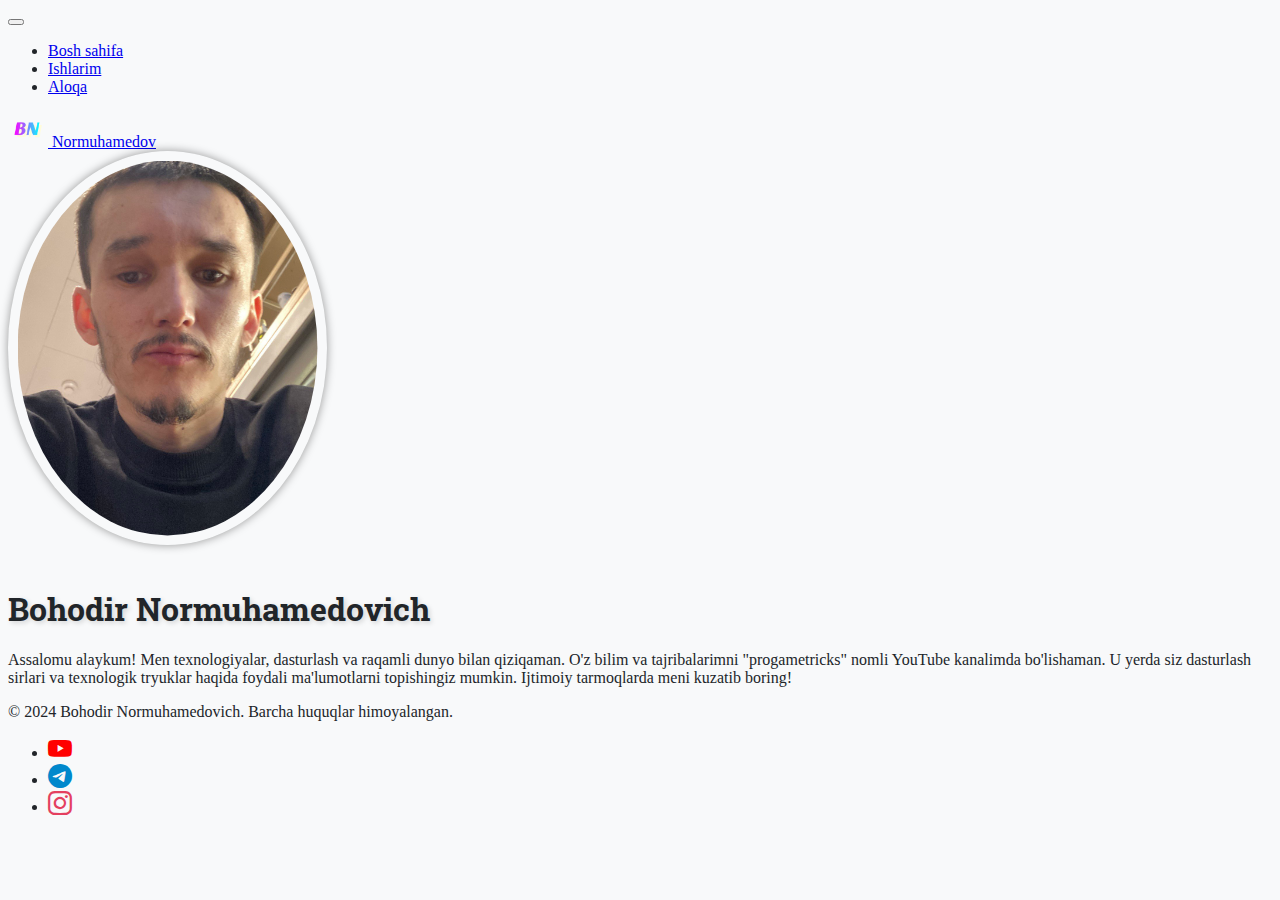
<file: index.html>
<!DOCTYPE html>
<html lang="uz">
  <head>
    <meta charset="UTF-8" />
    <meta name="viewport" content="width=device-width, initial-scale=1.0" />
    <title>Normuhamedov</title>
    <link
      href="https://cdn.jsdelivr.net/npm/bootstrap@5.3.8/dist/css/bootstrap.min.css"
      rel="stylesheet"
      integrity="sha384-sRIl4kxILFvY47J16cr9ZwB07vP4J8+LH7qKQnuqkuIAvNWLzeN8tE5YBujZqJLB"
      crossorigin="anonymous"
    />
    <script
      src="https://cdn.jsdelivr.net/npm/bootstrap@5.3.8/dist/js/bootstrap.bundle.min.js"
      integrity="sha384-FKyoEForCGlyvwx9Hj09JcYn3nv7wiPVlz7YYwJrWVcXK/BmnVDxM+D2scQbITxI"
      crossorigin="anonymous"
    ></script>
    <link rel="apple-touch-icon" sizes="180x180" href="apple-touch-icon.png" />
    <link rel="icon" type="image/png" sizes="32x32" href="favicon-32x32.png" />
    <link rel="icon" type="image/png" sizes="16x16" href="favicon-16x16.png" />
    <link rel="manifest" href="site.webmanifest" />
    <link rel="stylesheet" href="styles.css" />
    <link
      rel="stylesheet"
      href="https://cdn.jsdelivr.net/npm/bootstrap-icons@1.11.3/font/bootstrap-icons.min.css"
    />
    <link rel="preconnect" href="https://fonts.googleapis.com" />
    <link rel="preconnect" href="https://fonts.gstatic.com" crossorigin />
    <link
      href="https://fonts.googleapis.com/css2?family=Roboto+Slab&display=swap"
      rel="stylesheet"
    />
  </head>
  <body>
    <div class="preloader">
      <div class="spinner"></div>
    </div>
    <nav class="navbar navbar-expand-lg bg-body-tertiary sticky-top">
      <div class="container">
        <button
          class="navbar-toggler"
          type="button"
          data-bs-toggle="collapse"
          data-bs-target="#navbarNav"
          aria-controls="navbarNav"
          aria-expanded="false"
          aria-label="Toggle navigation"
        >
          <span class="navbar-toggler-icon"></span>
        </button>
        <div class="collapse navbar-collapse" id="navbarNav">
          <ul class="navbar-nav me-auto">
            <li class="nav-item">
              <a class="nav-link active" aria-current="page" href="index.html">
                Bosh sahifa
              </a>
            </li>
            <li class="nav-item">
              <a class="nav-link" href="Portfolio.html">Ishlarim</a>
            </li>
            <li class="nav-item">
              <a class="nav-link" href="contact.html">Aloqa</a>
            </li>
          </ul>
          <a class="navbar-brand" href="index.html">
            <img
              src="BN.png"
              alt="logo"
              width="40"
              class="d-inline-block align-text-top me-2"
            />
            Normuhamedov
          </a>
        </div>
      </div>
    </nav>
    <main class="container text-center my-5">
      <div class="row">
        <div class="col-lg-8 mx-auto portfolio-card">
          <img
            class="rounded-img"
            src="photo_2025-09-18_22-35-49.jpg"
            alt="Bohodir Normuhamedovichning surati"
          />
          <h1 class="fw-light">Bohodir Normuhamedovich</h1>
          <p class="lead text-muted">
            Assalomu alaykum! Men texnologiyalar, dasturlash va raqamli dunyo
            bilan qiziqaman. O'z bilim va tajribalarimni "progametricks" nomli
            YouTube kanalimda bo'lishaman. U yerda siz dasturlash sirlari va
            texnologik tryuklar haqida foydali ma'lumotlarni topishingiz mumkin.
            Ijtimoiy tarmoqlarda meni kuzatib boring!
          </p>
        </div>
      </div>
    </main>
    <footer class="container py-4">
      <div
        class="d-flex flex-column flex-sm-row justify-content-between py-4 my-4 border-top"
      >
        <p>
          &copy; 2024 Bohodir Normuhamedovich. Barcha huquqlar himoyalangan.
        </p>
        <ul class="list-unstyled d-flex">
          <li class="ms-3">
            <a
              class="text-body-secondary"
              href="https://youtube.com/@progametricks?si=26NL5ycKfVpE7ypO"
              target="_blank"
            >
              <i class="bi bi-youtube social-icon"></i>
            </a>
          </li>
          <li class="ms-3">
            <a
              class="text-body-secondary"
              href="https://t.me/Bohodirbek93"
              target="_blank"
            >
              <i class="bi bi-telegram social-icon"></i>
            </a>
          </li>
          <li class="ms-3">
            <a
              class="text-body-secondary"
              href="https://www.instagram.com/babaev.b.n?igsh=MTczcjhjMXI0YjlzNg%3D%3D&utm_source=qr"
              target="_blank"
            >
              <i class="bi bi-instagram social-icon"></i>
            </a>
          </li>
        </ul>
      </div>
    </footer>

    <button id="scrollTopBtn" title="Yuqoriga">
      <i class="bi bi-arrow-up-short"></i>
    </button>

    <script src="script.js" defer></script>
  </body>
</html>
</file>
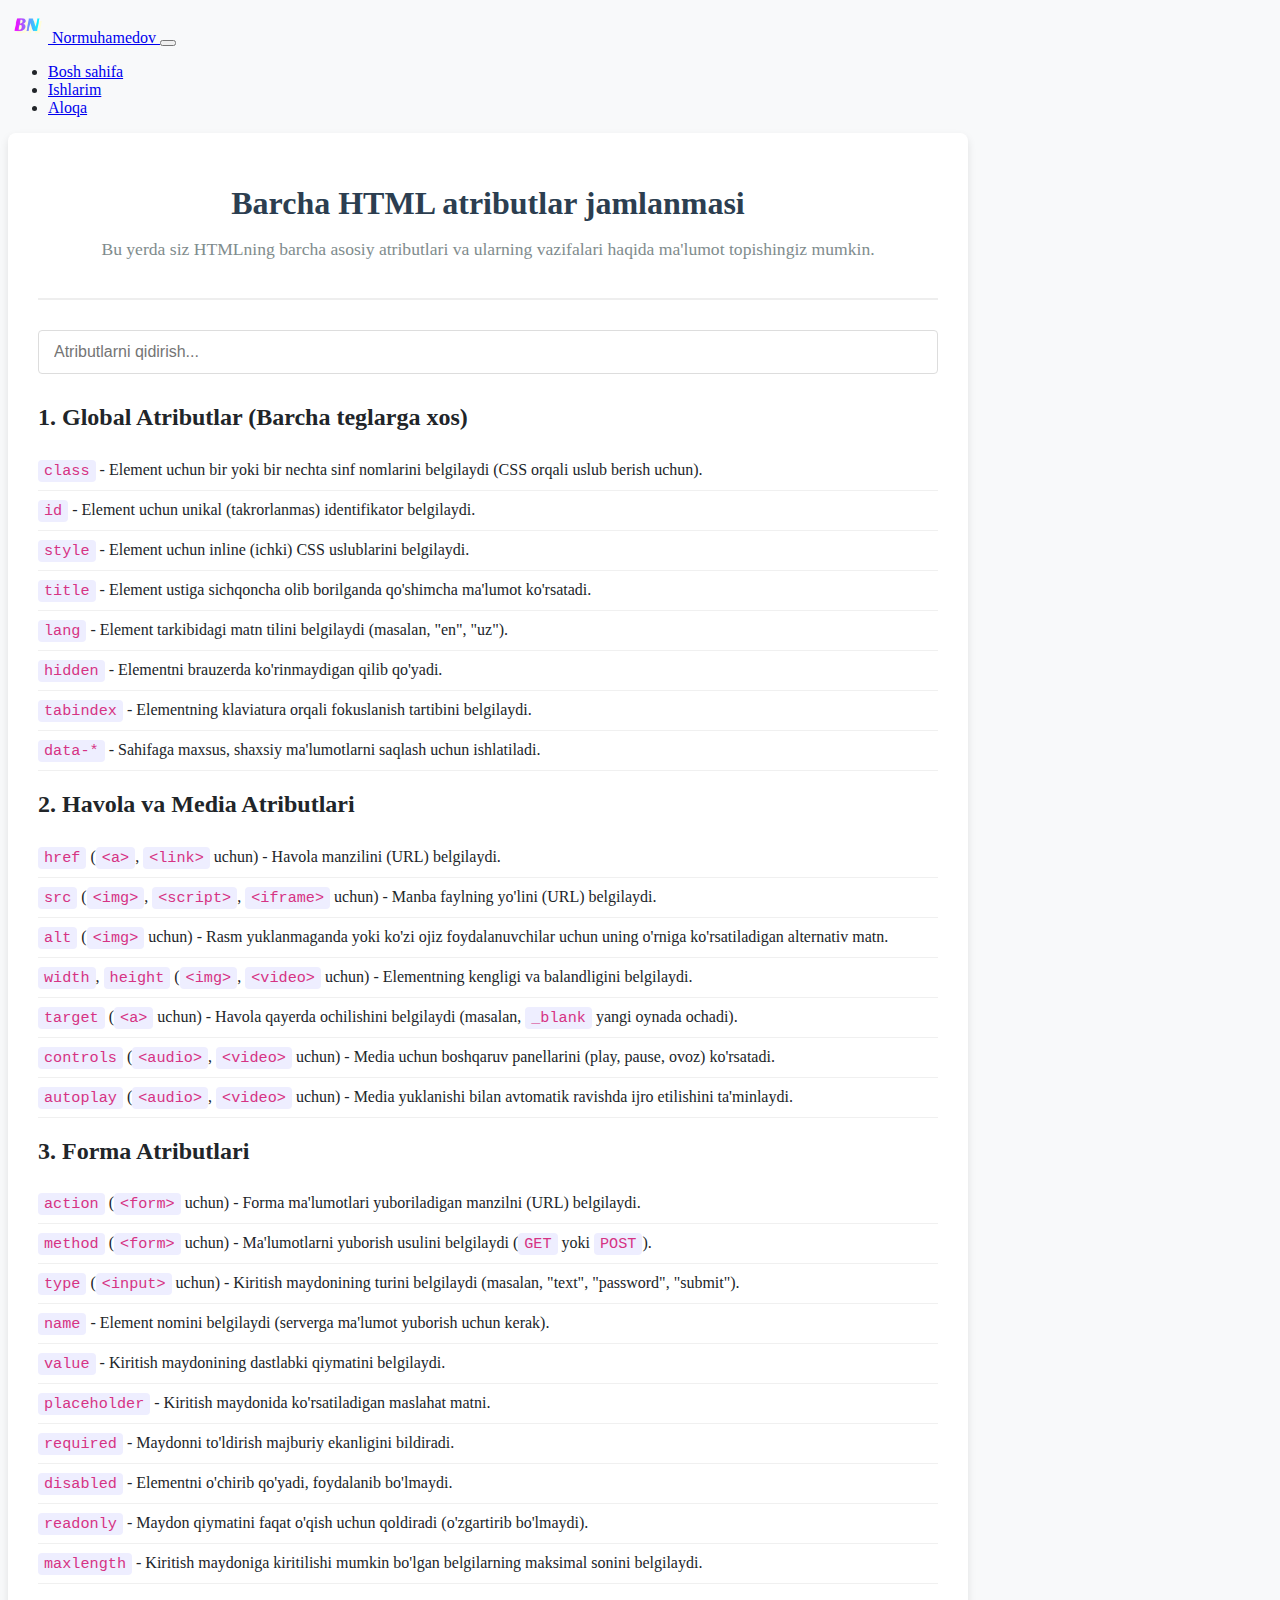
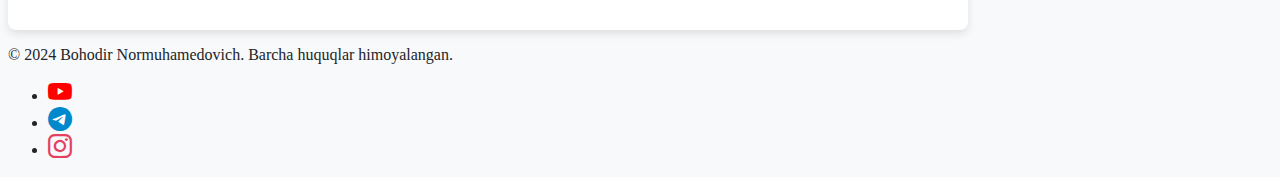
<file: atributlar.html>
<!DOCTYPE html>
<html lang="uz">
  <head>
    <meta charset="UTF-8" />
    <meta name="viewport" content="width=device-width, initial-scale=1.0" />
    <meta
      name="description"
      content="HTML atributlari haqida to'liq qo'llanma."
    />
    <title>Normuhamedov Qo'lanmalar - Atributlar</title>
    <link rel="apple-touch-icon" sizes="180x180" href="apple-touch-icon.png" />
    <link rel="icon" type="image/png" sizes="32x32" href="favicon-32x32.png" />
    <link rel="icon" type="image/png" sizes="16x16" href="favicon-16x16.png" />
    <link rel="manifest" href="site.webmanifest" />
    <link rel="preconnect" href="https://fonts.googleapis.com" />
    <link rel="preconnect" href="https://fonts.gstatic.com" crossorigin />
    <link
      href="https://fonts.googleapis.com/css2?family=Lato:wght@400;700&display=swap"
      rel="stylesheet"
    />
    <link
      href="https://cdn.jsdelivr.net/npm/bootstrap@5.3.8/dist/css/bootstrap.min.css"
      rel="stylesheet"
      integrity="sha384-sRIl4kxILFvY47J16cr9ZwB07vP4J8+LH7qKQnuqkuIAvNWLzeN8tE5YBujZqJLB"
      crossorigin="anonymous"
    />
    <link
      rel="stylesheet"
      href="https://cdn.jsdelivr.net/npm/bootstrap-icons@1.11.3/font/bootstrap-icons.min.css"
    />
    <link rel="stylesheet" href="styles.css" />
    <!-- Qo'llanma sahifalari uchun maxsus uslublar -->
    <link rel="stylesheet" href="guide-styles.css" />
  </head>
  <body>
    <nav class="navbar navbar-expand-lg bg-body-tertiary sticky-top">
      <div class="container">
        <a class="navbar-brand" href="index.html">
          <img
            src="BN.png"
            alt="logo"
            width="40"
            class="d-inline-block align-text-top me-2"
          />
          Normuhamedov
        </a>
        <button
          class="navbar-toggler"
          type="button"
          data-bs-toggle="collapse"
          data-bs-target="#navbarNav"
          aria-controls="navbarNav"
          aria-expanded="false"
          aria-label="Toggle navigation"
        >
          <span class="navbar-toggler-icon"></span>
        </button>
        <div class="collapse navbar-collapse" id="navbarNav">
          <ul class="navbar-nav ms-auto">
            <li class="nav-item">
              <a class="nav-link" href="index.html">Bosh sahifa</a>
            </li>
            <li class="nav-item">
              <a class="nav-link" href="Portfolio.html">Ishlarim</a>
            </li>
            <li class="nav-item">
              <a class="nav-link" href="contact.html">Aloqa</a>
            </li>
          </ul>
        </div>
      </div>
    </nav>

    <main class="container my-5">
      <header>
        <h1>Barcha HTML atributlar jamlanmasi</h1>
        <p>
          Bu yerda siz HTMLning barcha asosiy atributlari va ularning vazifalari
          haqida ma'lumot topishingiz mumkin.
        </p>
      </header>

      <div class="search-container">
        <input
          type="text"
          id="searchInput"
          placeholder="Atributlarni qidirish..."
        />
      </div>

      <div
        id="noResults"
        style="display: none; text-align: center; padding: 20px; color: #7f8c8d"
      >
        <p>Hech narsa topilmadi.</p>
      </div>

      <h2>1. Global Atributlar (Barcha teglarga xos)</h2>
      <ul>
        <li>
          <code>class</code> - Element uchun bir yoki bir nechta sinf nomlarini
          belgilaydi (CSS orqali uslub berish uchun).
        </li>
        <li>
          <code>id</code> - Element uchun unikal (takrorlanmas) identifikator
          belgilaydi.
        </li>
        <li>
          <code>style</code> - Element uchun inline (ichki) CSS uslublarini
          belgilaydi.
        </li>
        <li>
          <code>title</code> - Element ustiga sichqoncha olib borilganda
          qo'shimcha ma'lumot ko'rsatadi.
        </li>
        <li>
          <code>lang</code> - Element tarkibidagi matn tilini belgilaydi
          (masalan, "en", "uz").
        </li>
        <li>
          <code>hidden</code> - Elementni brauzerda ko'rinmaydigan qilib
          qo'yadi.
        </li>
        <li>
          <code>tabindex</code> - Elementning klaviatura orqali fokuslanish
          tartibini belgilaydi.
        </li>
        <li>
          <code>data-*</code> - Sahifaga maxsus, shaxsiy ma'lumotlarni saqlash
          uchun ishlatiladi.
        </li>
      </ul>

      <h2>2. Havola va Media Atributlari</h2>
      <ul>
        <li>
          <code>href</code> (<code>&lt;a&gt;</code>, <code>&lt;link&gt;</code>
          uchun) - Havola manzilini (URL) belgilaydi.
        </li>
        <li>
          <code>src</code> (<code>&lt;img&gt;</code>,
          <code>&lt;script&gt;</code>, <code>&lt;iframe&gt;</code> uchun) -
          Manba faylning yo'lini (URL) belgilaydi.
        </li>
        <li>
          <code>alt</code> (<code>&lt;img&gt;</code> uchun) - Rasm yuklanmaganda
          yoki ko'zi ojiz foydalanuvchilar uchun uning o'rniga ko'rsatiladigan
          alternativ matn.
        </li>
        <li>
          <code>width</code>, <code>height</code> (<code>&lt;img&gt;</code>,
          <code>&lt;video&gt;</code> uchun) - Elementning kengligi va
          balandligini belgilaydi.
        </li>
        <li>
          <code>target</code> (<code>&lt;a&gt;</code> uchun) - Havola qayerda
          ochilishini belgilaydi (masalan, <code>_blank</code> yangi oynada
          ochadi).
        </li>
        <li>
          <code>controls</code> (<code>&lt;audio&gt;</code>,
          <code>&lt;video&gt;</code> uchun) - Media uchun boshqaruv panellarini
          (play, pause, ovoz) ko'rsatadi.
        </li>
        <li>
          <code>autoplay</code> (<code>&lt;audio&gt;</code>,
          <code>&lt;video&gt;</code> uchun) - Media yuklanishi bilan avtomatik
          ravishda ijro etilishini ta'minlaydi.
        </li>
      </ul>

      <h2>3. Forma Atributlari</h2>
      <ul>
        <li>
          <code>action</code> (<code>&lt;form&gt;</code> uchun) - Forma
          ma'lumotlari yuboriladigan manzilni (URL) belgilaydi.
        </li>
        <li>
          <code>method</code> (<code>&lt;form&gt;</code> uchun) - Ma'lumotlarni
          yuborish usulini belgilaydi (<code>GET</code> yoki <code>POST</code>).
        </li>
        <li>
          <code>type</code> (<code>&lt;input&gt;</code> uchun) - Kiritish
          maydonining turini belgilaydi (masalan, "text", "password", "submit").
        </li>
        <li>
          <code>name</code> - Element nomini belgilaydi (serverga ma'lumot
          yuborish uchun kerak).
        </li>
        <li>
          <code>value</code> - Kiritish maydonining dastlabki qiymatini
          belgilaydi.
        </li>
        <li>
          <code>placeholder</code> - Kiritish maydonida ko'rsatiladigan maslahat
          matni.
        </li>
        <li>
          <code>required</code> - Maydonni to'ldirish majburiy ekanligini
          bildiradi.
        </li>
        <li>
          <code>disabled</code> - Elementni o'chirib qo'yadi, foydalanib
          bo'lmaydi.
        </li>
        <li>
          <code>readonly</code> - Maydon qiymatini faqat o'qish uchun qoldiradi
          (o'zgartirib bo'lmaydi).
        </li>
        <li>
          <code>maxlength</code> - Kiritish maydoniga kiritilishi mumkin bo'lgan
          belgilarning maksimal sonini belgilaydi.
        </li>
      </ul>
    </main>

    <footer class="container py-4">
      <div
        class="d-flex flex-column flex-sm-row justify-content-between py-4 my-4 border-top"
      >
        <p>
          &copy; 2024 Bohodir Normuhamedovich. Barcha huquqlar himoyalangan.
        </p>
        <ul class="list-unstyled d-flex">
          <li class="ms-3">
            <a
              href="https://youtube.com/@progametricks?si=26NL5ycKfVpE7ypO"
              target="_blank"
              class="text-body-secondary"
              aria-label="Mening YouTube kanalim"
            >
              <i class="bi bi-youtube social-icon"></i>
            </a>
          </li>
          <li class="ms-3">
            <a
              href="https://t.me/Bohodirbek93"
              target="_blank"
              class="text-body-secondary"
              aria-label="Mening Telegram sahifam"
            >
              <i class="bi bi-telegram social-icon"></i>
            </a>
          </li>
          <li class="ms-3">
            <a
              href="https://www.instagram.com/babaev.b.n?igsh=MTczcjhjMXI0YjlzNg%3D%3D&utm_source=qr"
              target="_blank"
              class="text-body-secondary"
              aria-label="Mening Instagram sahifam"
            >
              <i class="bi bi-instagram social-icon"></i>
            </a>
          </li>
        </ul>
      </div>
    </footer>

    <button id="scrollTopBtn" title="Yuqoriga">
      <i class="bi bi-arrow-up-short"></i>
    </button>

    <script>
      const searchInput = document.getElementById("searchInput");
      const listItems = document.querySelectorAll(".container li");
      const noResultsDiv = document.getElementById("noResults");

      searchInput.addEventListener("keyup", (event) => {
        const searchTerm = event.target.value.toLowerCase();
        let found = false;

        listItems.forEach((item) => {
          const itemText = item.textContent.toLowerCase();
          if (itemText.includes(searchTerm)) {
            item.style.display = "";
            found = true;
          } else {
            item.style.display = "none";
          }
        });

        // Agar hech narsa topilmasa, xabar ko'rsatish
        if (found) {
          noResultsDiv.style.display = "none";
        } else {
          noResultsDiv.style.display = "block";
        }
      });
    </script>
    <script src="script.js" defer></script>
  </body>
</html>
</file>
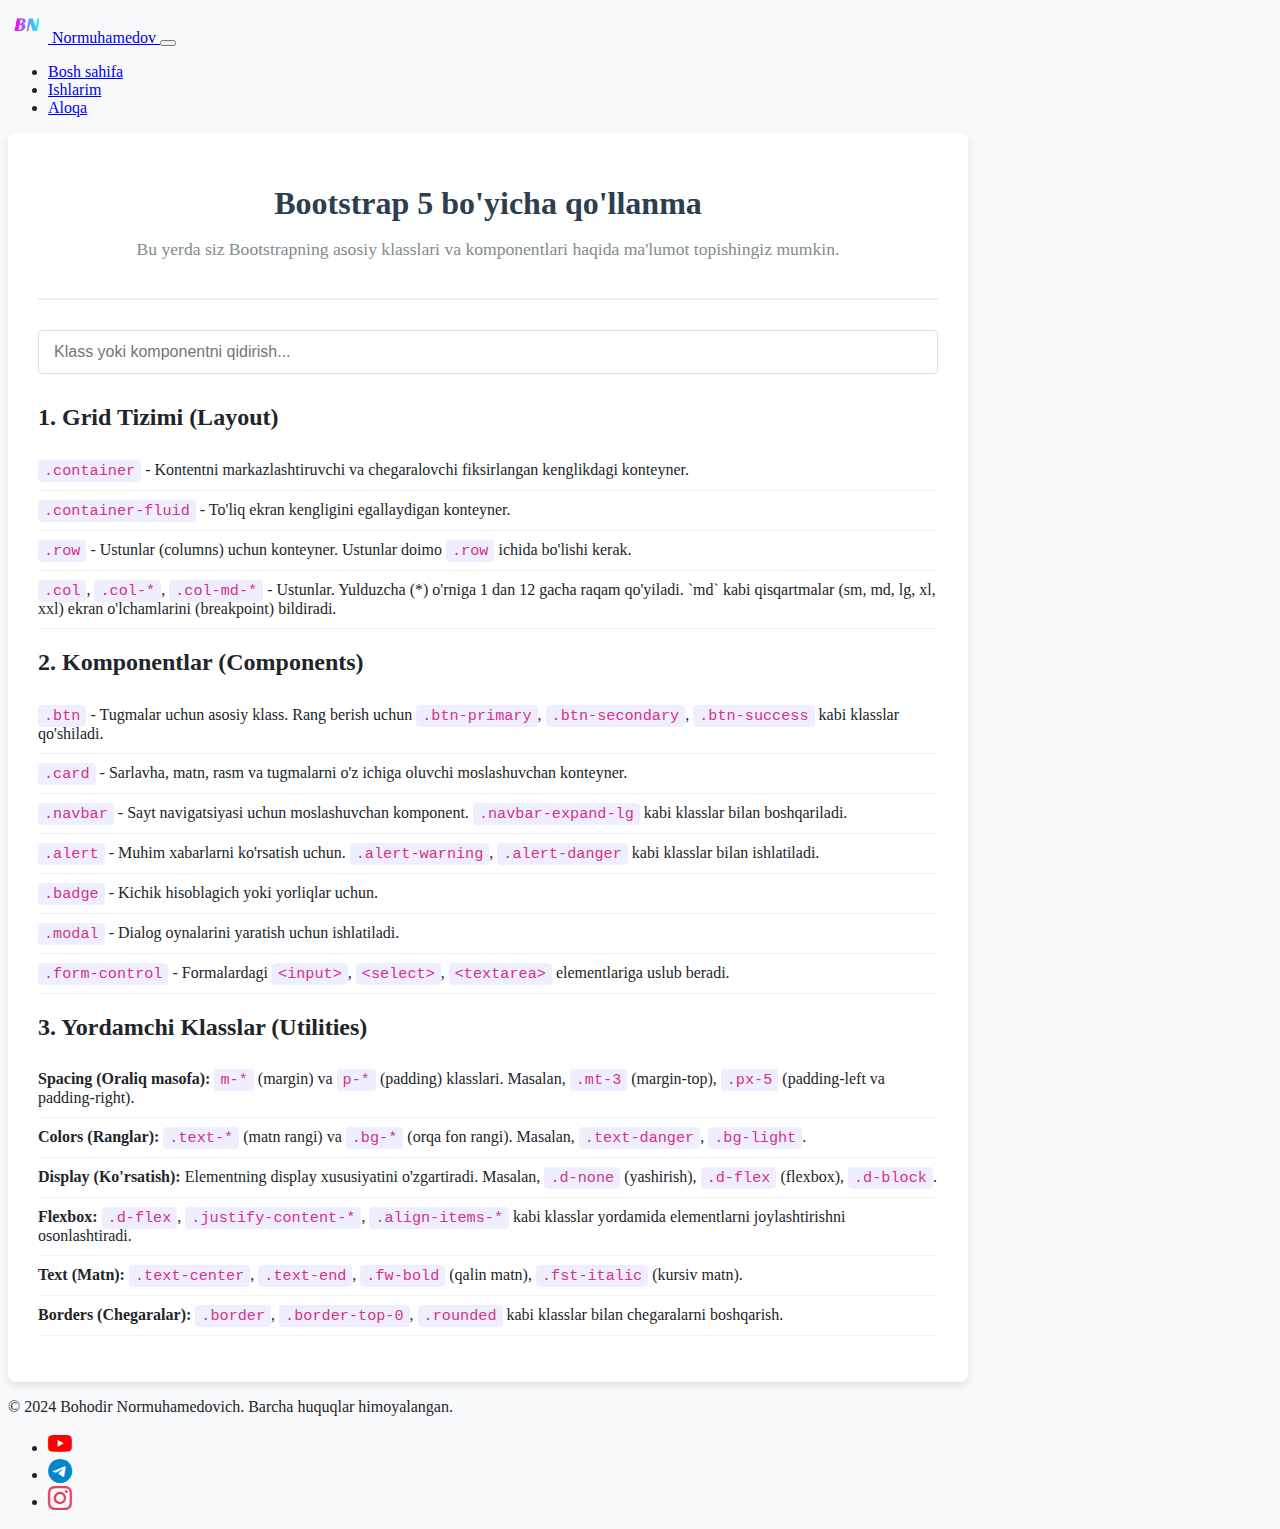
<file: bootstrap-guide.html>
<!DOCTYPE html>
<html lang="uz">
  <head>
    <meta charset="UTF-8" />
    <meta name="viewport" content="width=device-width, initial-scale=1.0" />
    <meta
      name="description"
      content="Bootstrap 5 freymvorki haqida to'liq qo'llanma."
    />
    <title>Normuhamedov Qo'lanmalar - Bootstrap</title>
    <link rel="apple-touch-icon" sizes="180x180" href="apple-touch-icon.png" />
    <link rel="icon" type="image/png" sizes="32x32" href="favicon-32x32.png" />
    <link rel="icon" type="image/png" sizes="16x16" href="favicon-16x16.png" />
    <link rel="manifest" href="site.webmanifest" />
    <link rel="preconnect" href="https://fonts.googleapis.com" />
    <link rel="preconnect" href="https://fonts.gstatic.com" crossorigin />
    <link
      href="https://fonts.googleapis.com/css2?family=Lato:wght@400;700&display=swap"
      rel="stylesheet"
    />
    <link
      href="https://cdn.jsdelivr.net/npm/bootstrap@5.3.8/dist/css/bootstrap.min.css"
      rel="stylesheet"
      integrity="sha384-sRIl4kxILFvY47J16cr9ZwB07vP4J8+LH7qKQnuqkuIAvNWLzeN8tE5YBujZqJLB"
      crossorigin="anonymous"
    />
    <link
      rel="stylesheet"
      href="https://cdn.jsdelivr.net/npm/bootstrap-icons@1.11.3/font/bootstrap-icons.min.css"
    />
    <link rel="stylesheet" href="styles.css" />
    <!-- Qo'llanma sahifalari uchun maxsus uslublar -->
    <link rel="stylesheet" href="guide-styles.css" />
  </head>
  <body>
    <nav class="navbar navbar-expand-lg bg-body-tertiary sticky-top">
      <div class="container">
        <a class="navbar-brand" href="index.html">
          <img
            src="BN.png"
            alt="logo"
            width="40"
            class="d-inline-block align-text-top me-2"
          />
          Normuhamedov
        </a>
        <button
          class="navbar-toggler"
          type="button"
          data-bs-toggle="collapse"
          data-bs-target="#navbarNav"
          aria-controls="navbarNav"
          aria-expanded="false"
          aria-label="Toggle navigation"
        >
          <span class="navbar-toggler-icon"></span>
        </button>
        <div class="collapse navbar-collapse" id="navbarNav">
          <ul class="navbar-nav ms-auto">
            <li class="nav-item">
              <a class="nav-link" href="index.html">Bosh sahifa</a>
            </li>
            <li class="nav-item">
              <a class="nav-link" href="Portfolio.html">Ishlarim</a>
            </li>
            <li class="nav-item">
              <a class="nav-link" href="contact.html">Aloqa</a>
            </li>
          </ul>
        </div>
      </div>
    </nav>

    <main class="container my-5">
      <header>
        <h1>Bootstrap 5 bo'yicha qo'llanma</h1>
        <p>
          Bu yerda siz Bootstrapning asosiy klasslari va komponentlari haqida
          ma'lumot topishingiz mumkin.
        </p>
      </header>

      <div class="search-container">
        <input
          type="text"
          id="searchInput"
          placeholder="Klass yoki komponentni qidirish..."
        />
      </div>

      <div
        id="noResults"
        style="display: none; text-align: center; padding: 20px; color: #7f8c8d"
      >
        <p>Hech narsa topilmadi.</p>
      </div>

      <h2>1. Grid Tizimi (Layout)</h2>
      <ul>
        <li>
          <code>.container</code> - Kontentni markazlashtiruvchi va
          chegaralovchi fiksirlangan kenglikdagi konteyner.
        </li>
        <li>
          <code>.container-fluid</code> - To'liq ekran kengligini egallaydigan
          konteyner.
        </li>
        <li>
          <code>.row</code> - Ustunlar (columns) uchun konteyner. Ustunlar doimo
          <code>.row</code> ichida bo'lishi kerak.
        </li>
        <li>
          <code>.col</code>, <code>.col-*</code>, <code>.col-md-*</code> -
          Ustunlar. Yulduzcha (*) o'rniga 1 dan 12 gacha raqam qo'yiladi. `md`
          kabi qisqartmalar (sm, md, lg, xl, xxl) ekran o'lchamlarini
          (breakpoint) bildiradi.
        </li>
      </ul>

      <h2>2. Komponentlar (Components)</h2>
      <ul>
        <li>
          <code>.btn</code> - Tugmalar uchun asosiy klass. Rang berish uchun
          <code>.btn-primary</code>, <code>.btn-secondary</code>,
          <code>.btn-success</code> kabi klasslar qo'shiladi.
        </li>
        <li>
          <code>.card</code> - Sarlavha, matn, rasm va tugmalarni o'z ichiga
          oluvchi moslashuvchan konteyner.
        </li>
        <li>
          <code>.navbar</code> - Sayt navigatsiyasi uchun moslashuvchan
          komponent. <code>.navbar-expand-lg</code> kabi klasslar bilan
          boshqariladi.
        </li>
        <li>
          <code>.alert</code> - Muhim xabarlarni ko'rsatish uchun.
          <code>.alert-warning</code>, <code>.alert-danger</code> kabi klasslar
          bilan ishlatiladi.
        </li>
        <li><code>.badge</code> - Kichik hisoblagich yoki yorliqlar uchun.</li>
        <li>
          <code>.modal</code> - Dialog oynalarini yaratish uchun ishlatiladi.
        </li>
        <li>
          <code>.form-control</code> - Formalardagi <code>&lt;input&gt;</code>,
          <code>&lt;select&gt;</code>, <code>&lt;textarea&gt;</code>
          elementlariga uslub beradi.
        </li>
      </ul>

      <h2>3. Yordamchi Klasslar (Utilities)</h2>
      <ul>
        <li>
          <strong>Spacing (Oraliq masofa):</strong> <code>m-*</code> (margin) va
          <code>p-*</code> (padding) klasslari. Masalan,
          <code>.mt-3</code> (margin-top), <code>.px-5</code> (padding-left va
          padding-right).
        </li>
        <li>
          <strong>Colors (Ranglar):</strong> <code>.text-*</code> (matn rangi)
          va <code>.bg-*</code> (orqa fon rangi). Masalan,
          <code>.text-danger</code>, <code>.bg-light</code>.
        </li>
        <li>
          <strong>Display (Ko'rsatish):</strong> Elementning display
          xususiyatini o'zgartiradi. Masalan, <code>.d-none</code> (yashirish),
          <code>.d-flex</code> (flexbox), <code>.d-block</code>.
        </li>
        <li>
          <strong>Flexbox:</strong> <code>.d-flex</code>,
          <code>.justify-content-*</code>, <code>.align-items-*</code> kabi
          klasslar yordamida elementlarni joylashtirishni osonlashtiradi.
        </li>
        <li>
          <strong>Text (Matn):</strong> <code>.text-center</code>,
          <code>.text-end</code>, <code>.fw-bold</code> (qalin matn),
          <code>.fst-italic</code> (kursiv matn).
        </li>
        <li>
          <strong>Borders (Chegaralar):</strong> <code>.border</code>,
          <code>.border-top-0</code>, <code>.rounded</code> kabi klasslar bilan
          chegaralarni boshqarish.
        </li>
      </ul>
    </main>

    <footer class="container py-4">
      <div
        class="d-flex flex-column flex-sm-row justify-content-between py-4 my-4 border-top"
      >
        <p>
          &copy; 2024 Bohodir Normuhamedovich. Barcha huquqlar himoyalangan.
        </p>
        <ul class="list-unstyled d-flex">
          <li class="ms-3">
            <a
              href="https://youtube.com/@progametricks?si=26NL5ycKfVpE7ypO"
              target="_blank"
              class="text-body-secondary"
              aria-label="Mening YouTube kanalim"
            >
              <i class="bi bi-youtube social-icon"></i>
            </a>
          </li>
          <li class="ms-3">
            <a
              href="https://t.me/Bohodirbek93"
              target="_blank"
              class="text-body-secondary"
              aria-label="Mening Telegram sahifam"
            >
              <i class="bi bi-telegram social-icon"></i>
            </a>
          </li>
          <li class="ms-3">
            <a
              href="https://www.instagram.com/babaev.b.n?igsh=MTczcjhjMXI0YjlzNg%3D%3D&utm_source=qr"
              target="_blank"
              class="text-body-secondary"
              aria-label="Mening Instagram sahifam"
            >
              <i class="bi bi-instagram social-icon"></i>
            </a>
          </li>
        </ul>
      </div>
    </footer>

    <button id="scrollTopBtn" title="Yuqoriga">
      <i class="bi bi-arrow-up-short"></i>
    </button>

    <script>
      const searchInput = document.getElementById("searchInput");
      const listItems = document.querySelectorAll("main li");
      const noResultsDiv = document.getElementById("noResults");
      const sections = document.querySelectorAll("main h2, main ul");

      searchInput.addEventListener("keyup", (event) => {
        const searchTerm = event.target.value.toLowerCase();
        let found = false;

        sections.forEach((el) => (el.style.display = ""));
        listItems.forEach((item) => {
          const itemText = item.textContent.toLowerCase();
          if (itemText.includes(searchTerm)) {
            item.style.display = "";
            found = true;
          } else {
            item.style.display = "none";
          }
        });

        document.querySelectorAll("main h2").forEach((h2) => {
          const ul = h2.nextElementSibling;
          if (ul && ul.tagName === "UL") {
            const visibleItems = ul.querySelectorAll("li[style='']");
            if (visibleItems.length === 0) {
              h2.style.display = "none";
              ul.style.display = "none";
            } else {
              h2.style.display = "";
              ul.style.display = "";
            }
          }
        });

        noResultsDiv.style.display = found ? "none" : "block";
      });
    </script>
    <script src="script.js" defer></script>
  </body>
</html>
</file>
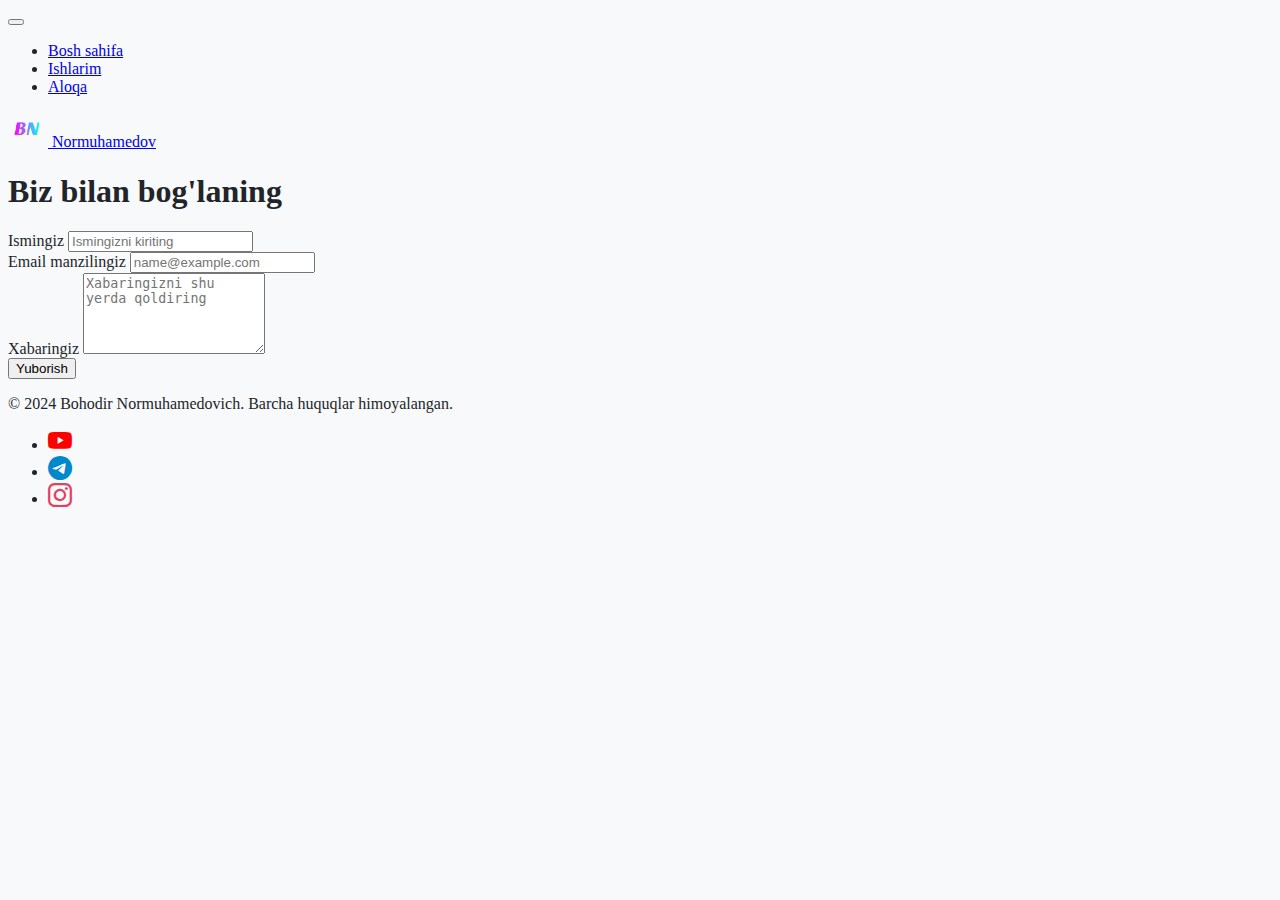
<file: contact.html>
<!DOCTYPE html>
<html lang="uz">
  <head>
    <meta charset="UTF-8" />
    <meta name="viewport" content="width=device-width, initial-scale=1.0" />
    <title>Aloqa</title>
    <link
      href="https://cdn.jsdelivr.net/npm/bootstrap@5.3.8/dist/css/bootstrap.min.css"
      rel="stylesheet"
      integrity="sha384-sRIl4kxILFvY47J16cr9ZwB07vP4J8+LH7qKQnuqkuIAvNWLzeN8tE5YBujZqJLB"
      crossorigin="anonymous"
    />
    <link rel="apple-touch-icon" sizes="180x180" href="apple-touch-icon.png" />
    <link rel="icon" type="image/png" sizes="32x32" href="favicon-32x32.png" />
    <link rel="icon" type="image/png" sizes="16x16" href="favicon-16x16.png" />
    <link rel="manifest" href="site.webmanifest" />
    <link rel="stylesheet" href="styles.css" />
    <link
      rel="stylesheet"
      href="https://cdn.jsdelivr.net/npm/bootstrap-icons@1.11.3/font/bootstrap-icons.min.css"
    />
  </head>
  <body>
    <div class="preloader">
      <div class="spinner"></div>
    </div>
    <nav class="navbar navbar-expand-lg bg-body-tertiary sticky-top">
      <div class="container">
        <button
          class="navbar-toggler"
          type="button"
          data-bs-toggle="collapse"
          data-bs-target="#navbarNav"
          aria-controls="navbarNav"
          aria-expanded="false"
          aria-label="Toggle navigation"
        >
          <span class="navbar-toggler-icon"></span>
        </button>
        <div class="collapse navbar-collapse" id="navbarNav">
          <ul class="navbar-nav me-auto">
            <li class="nav-item">
              <a class="nav-link" href="index.html">Bosh sahifa</a>
            </li>
            <li class="nav-item">
              <a class="nav-link" href="Portfolio.html">Ishlarim</a>
            </li>
            <li class="nav-item">
              <a class="nav-link active" aria-current="page" href="contact.html"
                >Aloqa</a
              >
            </li>
          </ul>
          <a class="navbar-brand" href="index.html">
            <img
              src="BN.png"
              alt="logo"
              width="40"
              class="d-inline-block align-text-top me-2"
            />
            Normuhamedov
          </a>
        </div>
      </div>
    </nav>

    <main class="container my-5">
      <div class="row">
        <div class="col-md-8 mx-auto">
          <h1 class="text-center mb-4">Biz bilan bog'laning</h1>
          <form id="contactForm">
            <div class="mb-3">
              <label for="name" class="form-label">Ismingiz</label>
              <input
                type="text"
                class="form-control"
                id="name"
                name="name"
                placeholder="Ismingizni kiriting"
                required
              />
            </div>
            <div class="mb-3">
              <label for="email" class="form-label">Email manzilingiz</label>
              <input
                type="email"
                class="form-control"
                id="email"
                name="email"
                placeholder="name@example.com"
                required
              />
            </div>
            <div class="mb-3">
              <label for="message" class="form-label">Xabaringiz</label>
              <textarea
                class="form-control"
                id="message"
                name="message"
                rows="5"
                placeholder="Xabaringizni shu yerda qoldiring"
                required
              ></textarea>
            </div>
            <button type="submit" class="btn btn-primary w-100">
              Yuborish
            </button>
          </form>
        </div>
      </div>
    </main>

    <footer class="container py-4">
      <div
        class="d-flex flex-column flex-sm-row justify-content-between py-4 my-4 border-top"
      >
        <p>
          &copy; 2024 Bohodir Normuhamedovich. Barcha huquqlar himoyalangan.
        </p>
        <ul class="list-unstyled d-flex">
          <li class="ms-3">
            <a
              href="https://youtube.com/@progametricks?si=26NL5ycKfVpE7ypO"
              target="_blank"
              class="text-body-secondary"
              aria-label="Mening YouTube kanalim"
            >
              <i class="bi bi-youtube social-icon"></i>
            </a>
          </li>
          <li class="ms-3">
            <a
              href="https://t.me/Bohodirbek93"
              target="_blank"
              class="text-body-secondary"
              aria-label="Mening Telegram sahifam"
            >
              <i class="bi bi-telegram social-icon"></i>
            </a>
          </li>
          <li class="ms-3">
            <a
              href="https://www.instagram.com/babaev.b.n?igsh=MTczcjhjMXI0YjlzNg%3D%3D&utm_source=qr"
              target="_blank"
              class="text-body-secondary"
              aria-label="Mening Instagram sahifam"
            >
              <i class="bi bi-instagram social-icon"></i>
            </a>
          </li>
        </ul>
      </div>
    </footer>

    <button id="scrollTopBtn" title="Yuqoriga">
      <i class="bi bi-arrow-up-short"></i>
    </button>

    <script
      src="https://cdn.jsdelivr.net/npm/bootstrap@5.3.8/dist/js/bootstrap.bundle.min.js"
      integrity="sha384-FKyoEForCGlyvwx9Hj09JcYn3nv7wiPVlz7YYwJrWVcXK/BmnVDxM+D2scQbITxI"
      crossorigin="anonymous"
    ></script>
    <script src="script.js" defer></script>
  </body>
</html>
</file>
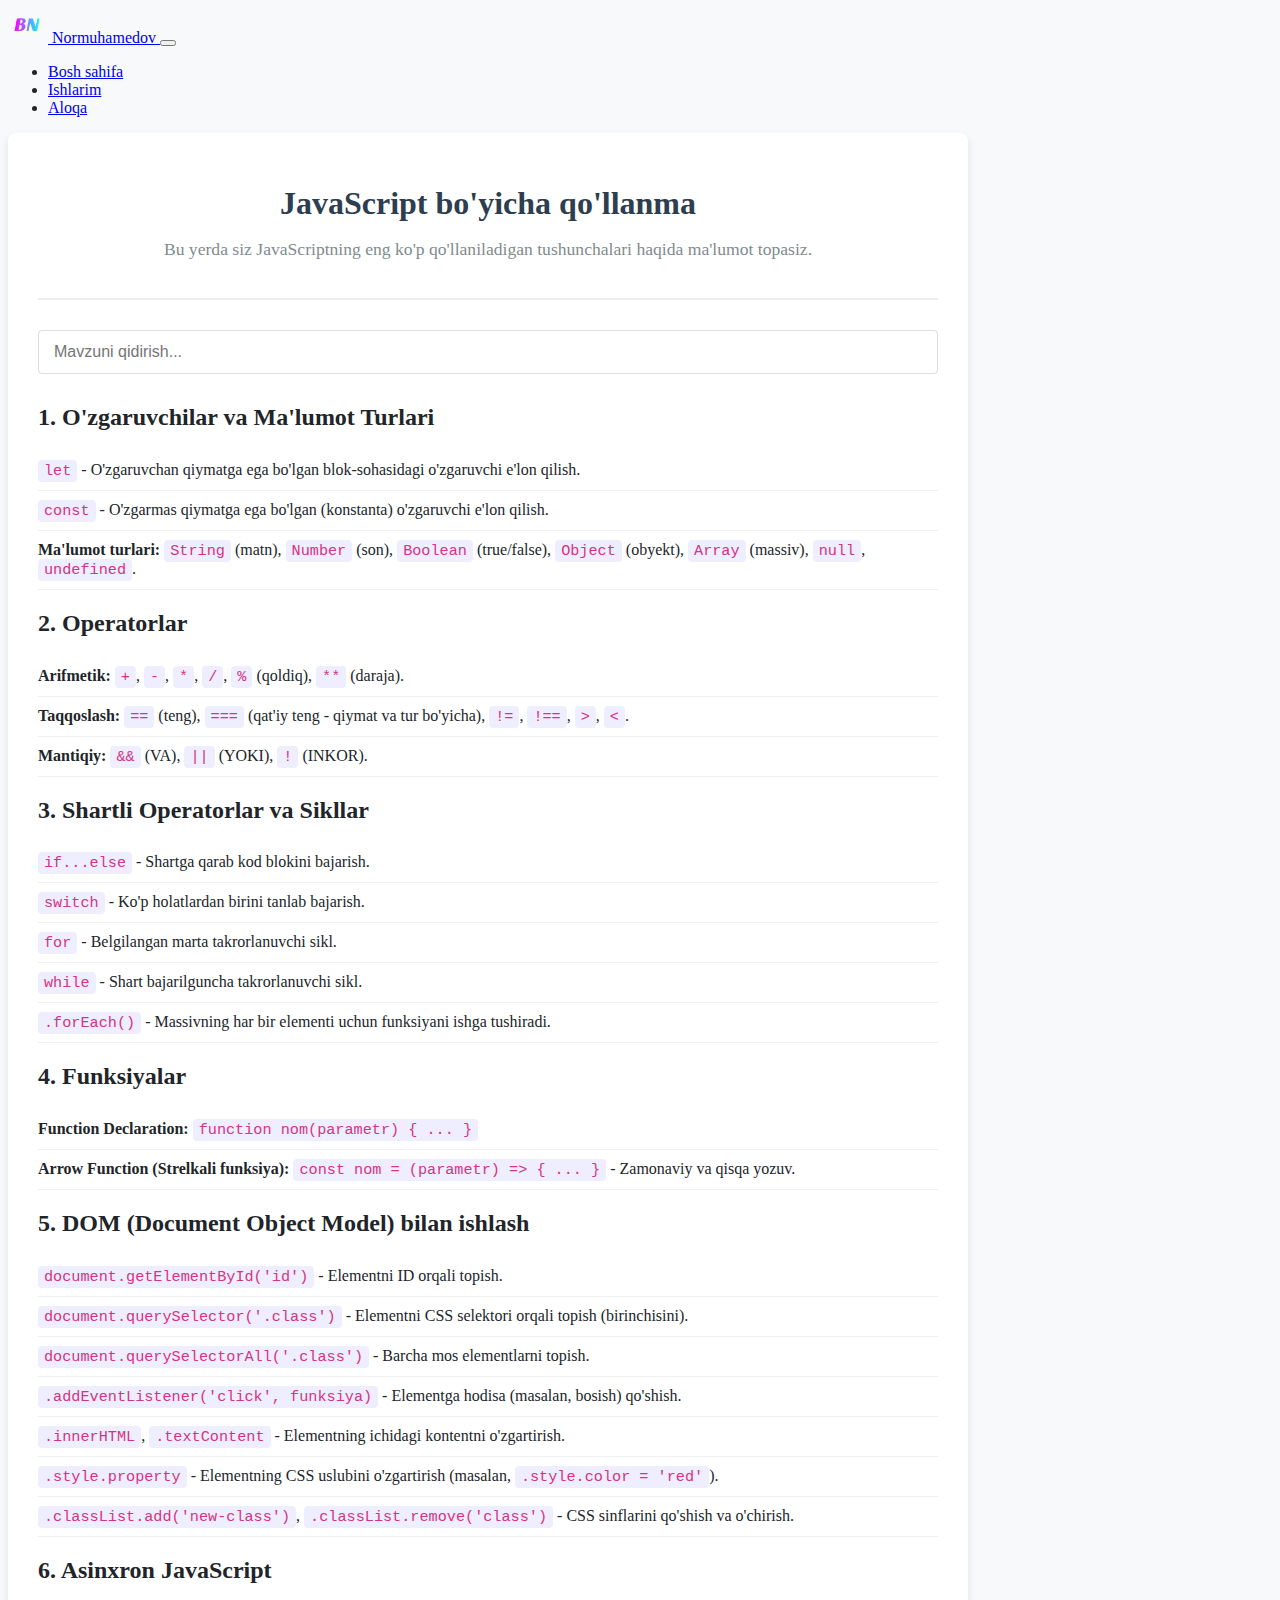
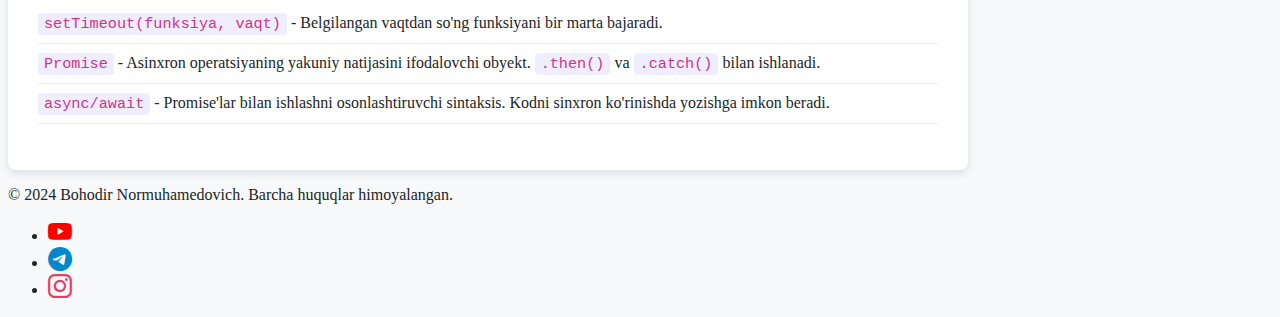
<file: javascript-guide.html>
<!DOCTYPE html>
<html lang="uz">
  <head>
    <meta charset="UTF-8" />
    <meta name="viewport" content="width=device-width, initial-scale=1.0" />
    <meta
      name="description"
      content="JavaScript dasturlash tili bo'yicha asosiy tushunchalar va qo'llanma."
    />
    <title>Normuhamedov Qo'lanmalar - JavaScript</title>
    <link rel="apple-touch-icon" sizes="180x180" href="apple-touch-icon.png" />
    <link rel="icon" type="image/png" sizes="32x32" href="favicon-32x32.png" />
    <link rel="icon" type="image/png" sizes="16x16" href="favicon-16x16.png" />
    <link rel="manifest" href="site.webmanifest" />
    <link rel="preconnect" href="https://fonts.googleapis.com" />
    <link rel="preconnect" href="https://fonts.gstatic.com" crossorigin />
    <link
      href="https://fonts.googleapis.com/css2?family=Lato:wght@400;700&display=swap"
      rel="stylesheet"
    />
    <link
      href="https://cdn.jsdelivr.net/npm/bootstrap@5.3.8/dist/css/bootstrap.min.css"
      rel="stylesheet"
      integrity="sha384-sRIl4kxILFvY47J16cr9ZwB07vP4J8+LH7qKQnuqkuIAvNWLzeN8tE5YBujZqJLB"
      crossorigin="anonymous"
    />
    <link
      rel="stylesheet"
      href="https://cdn.jsdelivr.net/npm/bootstrap-icons@1.11.3/font/bootstrap-icons.min.css"
    />
    <link rel="stylesheet" href="styles.css" />
    <!-- Qo'llanma sahifalari uchun maxsus uslublar -->
    <link rel="stylesheet" href="guide-styles.css" />
  </head>
  <body>
    <nav class="navbar navbar-expand-lg bg-body-tertiary sticky-top">
      <div class="container">
        <a class="navbar-brand" href="index.html">
          <img
            src="BN.png"
            alt="logo"
            width="40"
            class="d-inline-block align-text-top me-2"
          />
          Normuhamedov
        </a>
        <button
          class="navbar-toggler"
          type="button"
          data-bs-toggle="collapse"
          data-bs-target="#navbarNav"
          aria-controls="navbarNav"
          aria-expanded="false"
          aria-label="Toggle navigation"
        >
          <span class="navbar-toggler-icon"></span>
        </button>
        <div class="collapse navbar-collapse" id="navbarNav">
          <ul class="navbar-nav ms-auto">
            <li class="nav-item">
              <a class="nav-link" href="index.html">Bosh sahifa</a>
            </li>
            <li class="nav-item">
              <a class="nav-link" href="Portfolio.html">Ishlarim</a>
            </li>
            <li class="nav-item">
              <a class="nav-link" href="contact.html">Aloqa</a>
            </li>
          </ul>
        </div>
      </div>
    </nav>

    <main class="container my-5">
      <header>
        <h1>JavaScript bo'yicha qo'llanma</h1>
        <p>
          Bu yerda siz JavaScriptning eng ko'p qo'llaniladigan tushunchalari
          haqida ma'lumot topasiz.
        </p>
      </header>

      <div class="search-container">
        <input type="text" id="searchInput" placeholder="Mavzuni qidirish..." />
      </div>

      <div
        id="noResults"
        style="display: none; text-align: center; padding: 20px; color: #7f8c8d"
      >
        <p>Hech narsa topilmadi.</p>
      </div>

      <h2>1. O'zgaruvchilar va Ma'lumot Turlari</h2>
      <ul>
        <li>
          <code>let</code> - O'zgaruvchan qiymatga ega bo'lgan blok-sohasidagi
          o'zgaruvchi e'lon qilish.
        </li>
        <li>
          <code>const</code> - O'zgarmas qiymatga ega bo'lgan (konstanta)
          o'zgaruvchi e'lon qilish.
        </li>
        <li>
          <strong>Ma'lumot turlari:</strong> <code>String</code> (matn),
          <code>Number</code> (son), <code>Boolean</code> (true/false),
          <code>Object</code> (obyekt), <code>Array</code> (massiv),
          <code>null</code>, <code>undefined</code>.
        </li>
      </ul>

      <h2>2. Operatorlar</h2>
      <ul>
        <li>
          <strong>Arifmetik:</strong> <code>+</code>, <code>-</code>,
          <code>*</code>, <code>/</code>, <code>%</code> (qoldiq),
          <code>**</code> (daraja).
        </li>
        <li>
          <strong>Taqqoslash:</strong> <code>==</code> (teng),
          <code>===</code> (qat'iy teng - qiymat va tur bo'yicha),
          <code>!=</code>, <code>!==</code>, <code>&gt;</code>,
          <code>&lt;</code>.
        </li>
        <li>
          <strong>Mantiqiy:</strong> <code>&&</code> (VA),
          <code>||</code> (YOKI), <code>!</code> (INKOR).
        </li>
      </ul>

      <h2>3. Shartli Operatorlar va Sikllar</h2>
      <ul>
        <li><code>if...else</code> - Shartga qarab kod blokini bajarish.</li>
        <li><code>switch</code> - Ko'p holatlardan birini tanlab bajarish.</li>
        <li><code>for</code> - Belgilangan marta takrorlanuvchi sikl.</li>
        <li><code>while</code> - Shart bajarilguncha takrorlanuvchi sikl.</li>
        <li>
          <code>.forEach()</code> - Massivning har bir elementi uchun funksiyani
          ishga tushiradi.
        </li>
      </ul>

      <h2>4. Funksiyalar</h2>
      <ul>
        <li>
          <strong>Function Declaration:</strong>
          <code>function nom(parametr) { ... }</code>
        </li>
        <li>
          <strong>Arrow Function (Strelkali funksiya):</strong>
          <code>const nom = (parametr) => { ... }</code> - Zamonaviy va qisqa
          yozuv.
        </li>
      </ul>

      <h2>5. DOM (Document Object Model) bilan ishlash</h2>
      <ul>
        <li>
          <code>document.getElementById('id')</code> - Elementni ID orqali
          topish.
        </li>
        <li>
          <code>document.querySelector('.class')</code> - Elementni CSS
          selektori orqali topish (birinchisini).
        </li>
        <li>
          <code>document.querySelectorAll('.class')</code> - Barcha mos
          elementlarni topish.
        </li>
        <li>
          <code>.addEventListener('click', funksiya)</code> - Elementga hodisa
          (masalan, bosish) qo'shish.
        </li>
        <li>
          <code>.innerHTML</code>, <code>.textContent</code> - Elementning
          ichidagi kontentni o'zgartirish.
        </li>
        <li>
          <code>.style.property</code> - Elementning CSS uslubini o'zgartirish
          (masalan, <code>.style.color = 'red'</code>).
        </li>
        <li>
          <code>.classList.add('new-class')</code>,
          <code>.classList.remove('class')</code> - CSS sinflarini qo'shish va
          o'chirish.
        </li>
      </ul>

      <h2>6. Asinxron JavaScript</h2>
      <ul>
        <li>
          <code>setTimeout(funksiya, vaqt)</code> - Belgilangan vaqtdan so'ng
          funksiyani bir marta bajaradi.
        </li>
        <li>
          <code>Promise</code> - Asinxron operatsiyaning yakuniy natijasini
          ifodalovchi obyekt. <code>.then()</code> va <code>.catch()</code>
          bilan ishlanadi.
        </li>
        <li>
          <code>async/await</code> - Promise'lar bilan ishlashni
          osonlashtiruvchi sintaksis. Kodni sinxron ko'rinishda yozishga imkon
          beradi.
        </li>
      </ul>
    </main>

    <footer class="container py-4">
      <div
        class="d-flex flex-column flex-sm-row justify-content-between py-4 my-4 border-top"
      >
        <p>
          &copy; 2024 Bohodir Normuhamedovich. Barcha huquqlar himoyalangan.
        </p>
        <ul class="list-unstyled d-flex">
          <li class="ms-3">
            <a
              href="https://youtube.com/@progametricks?si=26NL5ycKfVpE7ypO"
              target="_blank"
              class="text-body-secondary"
              aria-label="Mening YouTube kanalim"
            >
              <i class="bi bi-youtube social-icon"></i>
            </a>
          </li>
          <li class="ms-3">
            <a
              href="https://t.me/Bohodirbek93"
              target="_blank"
              class="text-body-secondary"
              aria-label="Mening Telegram sahifam"
            >
              <i class="bi bi-telegram social-icon"></i>
            </a>
          </li>
          <li class="ms-3">
            <a
              href="https://www.instagram.com/babaev.b.n?igsh=MTczcjhjMXI0YjlzNg%3D%3D&utm_source=qr"
              target="_blank"
              class="text-body-secondary"
              aria-label="Mening Instagram sahifam"
            >
              <i class="bi bi-instagram social-icon"></i>
            </a>
          </li>
        </ul>
      </div>
    </footer>

    <button id="scrollTopBtn" title="Yuqoriga">
      <i class="bi bi-arrow-up-short"></i>
    </button>

    <script>
      const searchInput = document.getElementById("searchInput");
      const listItems = document.querySelectorAll("main li");
      const noResultsDiv = document.getElementById("noResults");
      const sections = document.querySelectorAll("main h2, main ul");

      searchInput.addEventListener("keyup", (event) => {
        const searchTerm = event.target.value.toLowerCase();
        let found = false;

        sections.forEach((el) => (el.style.display = ""));
        listItems.forEach((item) => {
          const itemText = item.textContent.toLowerCase();
          if (itemText.includes(searchTerm)) {
            item.style.display = "";
            found = true;
          } else {
            item.style.display = "none";
          }
        });

        document.querySelectorAll("main h2").forEach((h2) => {
          const ul = h2.nextElementSibling;
          if (ul && ul.tagName === "UL") {
            const visibleItems = ul.querySelectorAll("li[style='']");
            if (visibleItems.length === 0) {
              h2.style.display = "none";
              ul.style.display = "none";
            } else {
              h2.style.display = "";
              ul.style.display = "";
            }
          }
        });

        noResultsDiv.style.display = found ? "none" : "block";
      });
    </script>
    <script src="script.js" defer></script>
  </body>
</html>
</file>
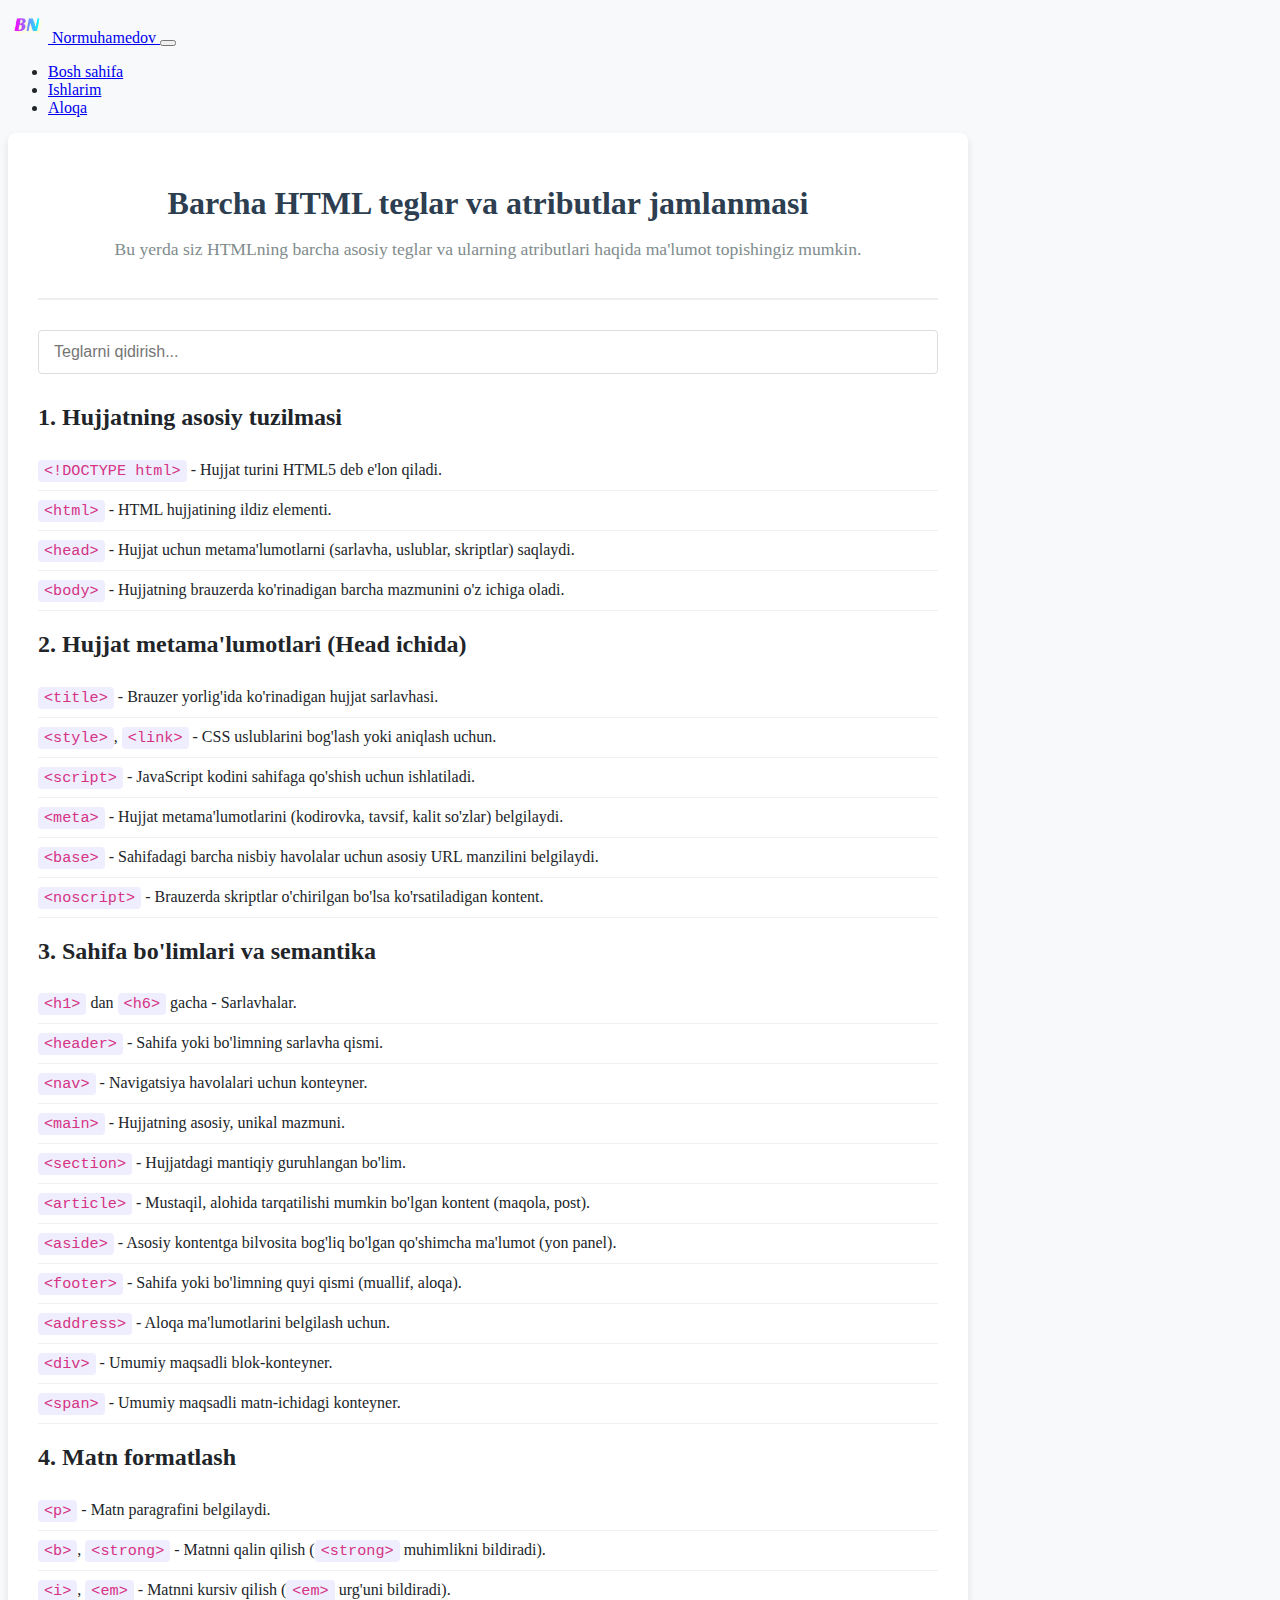
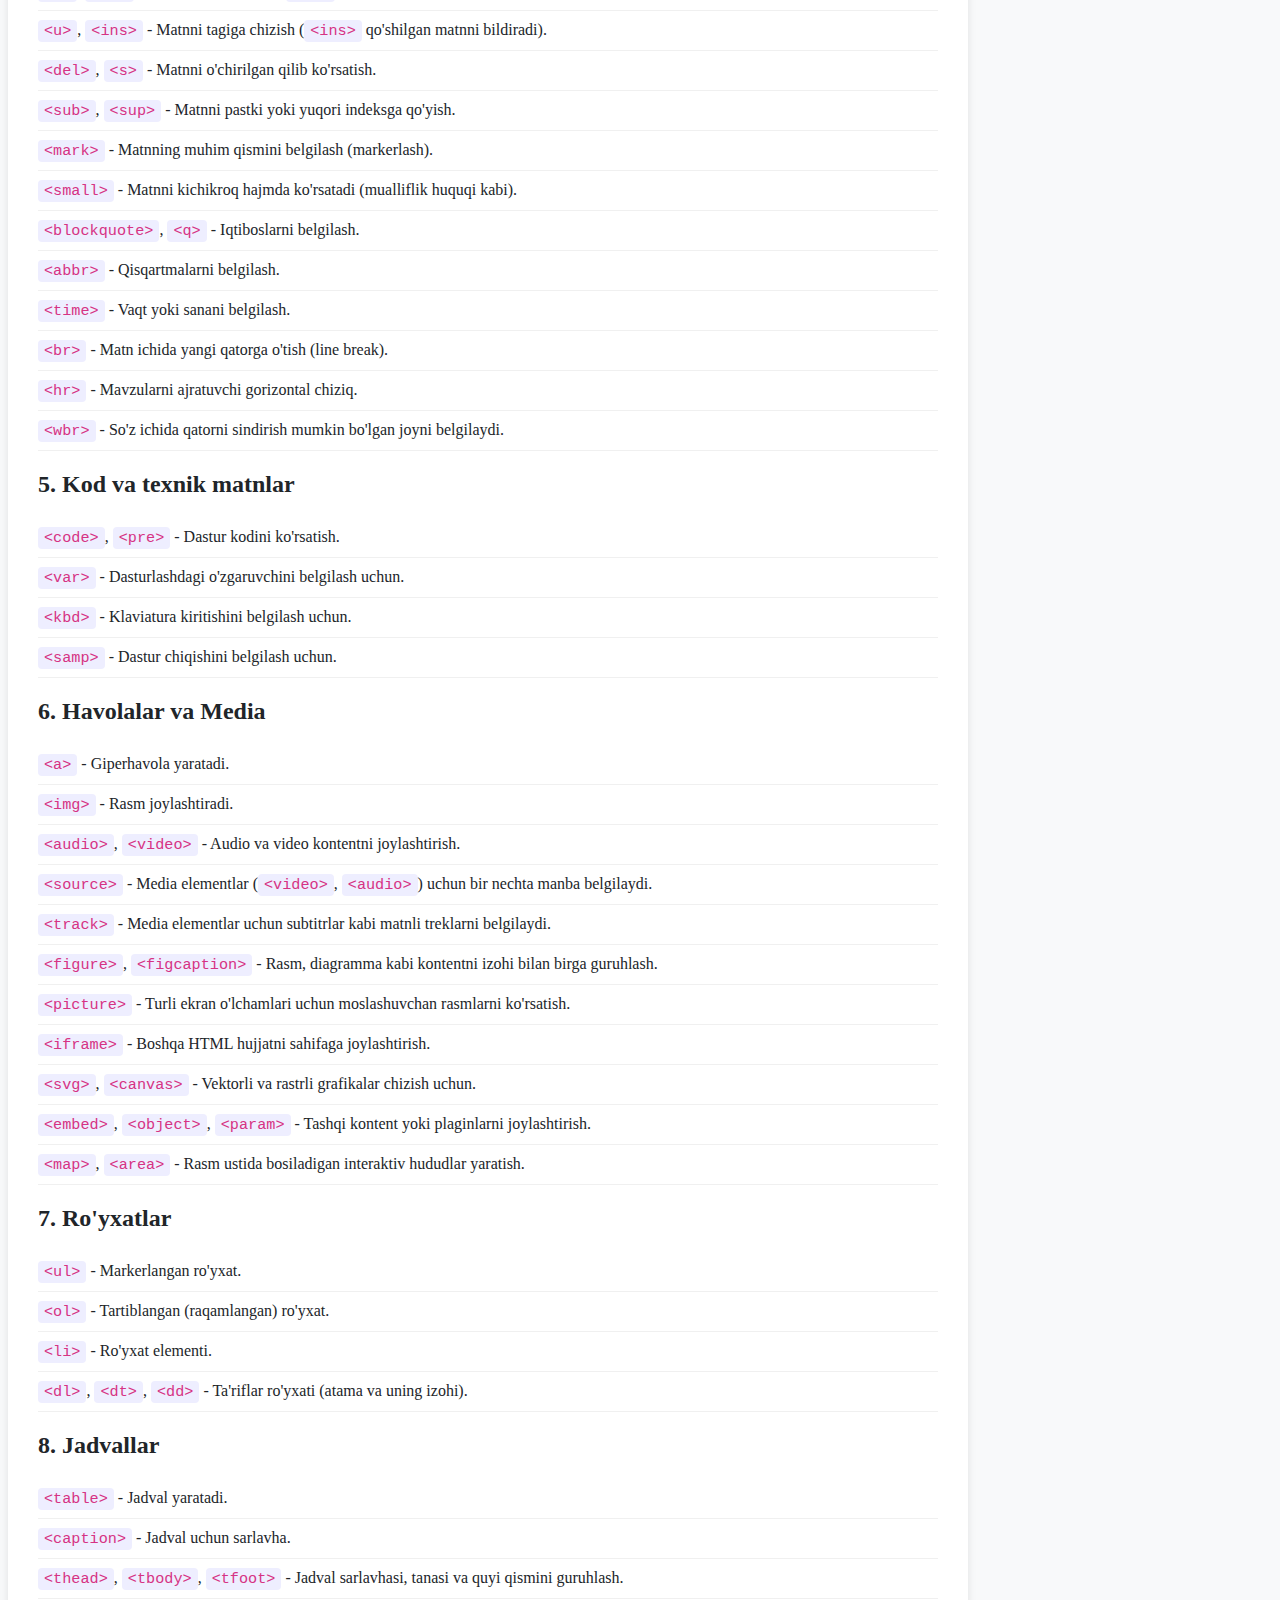
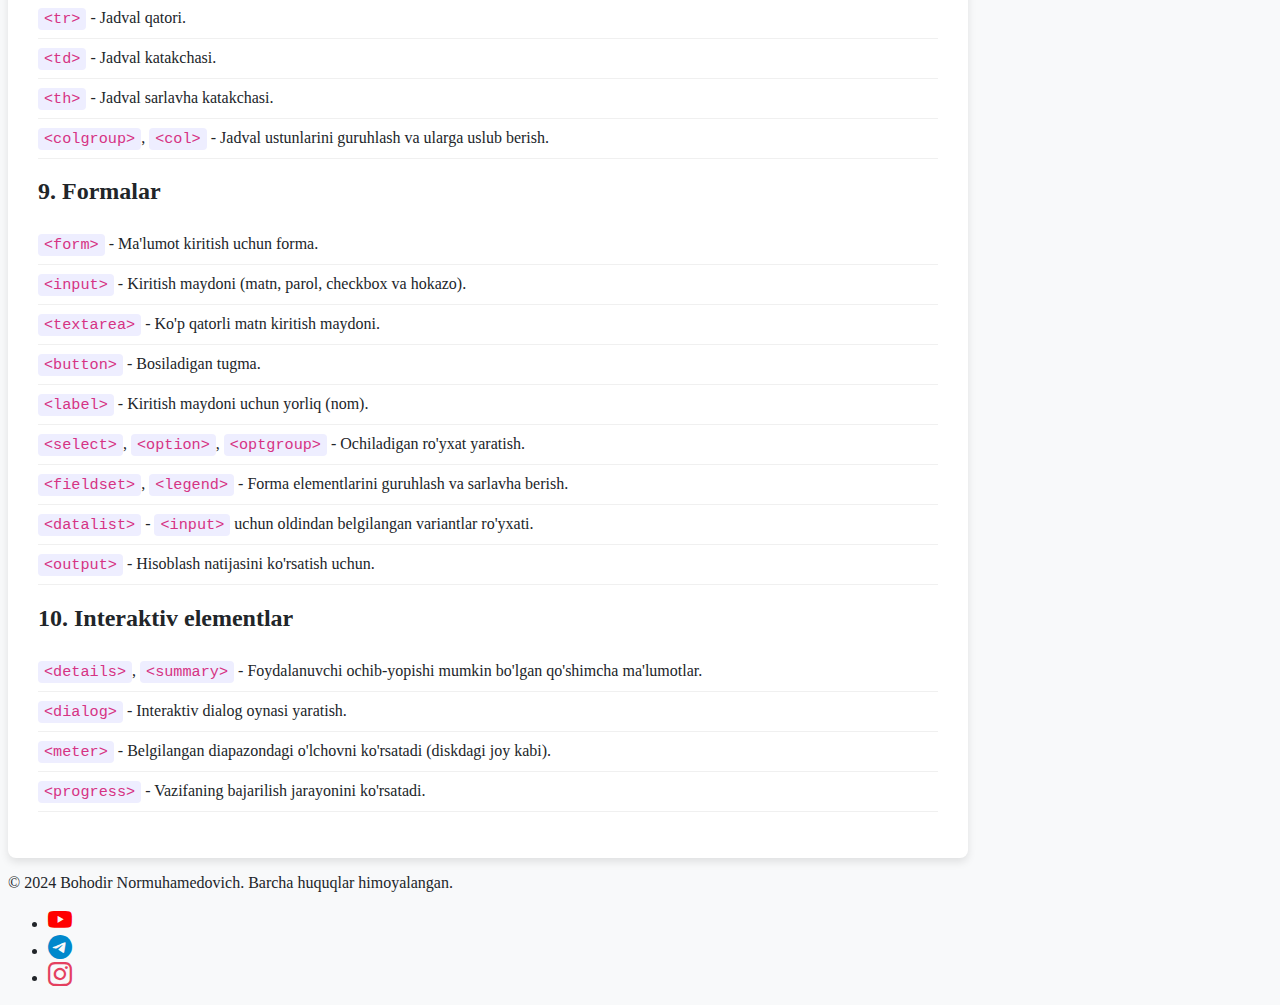
<file: Qo'lanma.html>
<!DOCTYPE html>
<html lang="uz">
  <head>
    <meta charset="UTF-8" />
    <meta name="viewport" content="width=device-width, initial-scale=1.0" />
    <meta
      name="description"
      content="HTML teglari va atributlari haqida to'liq qo'llanma."
    />
    <title>Normuhamedov Qo'lanmalar</title>
    <link rel="apple-touch-icon" sizes="180x180" href="apple-touch-icon.png" />
    <link rel="icon" type="image/png" sizes="32x32" href="favicon-32x32.png" />
    <link rel="icon" type="image/png" sizes="16x16" href="favicon-16x16.png" />
    <link rel="manifest" href="site.webmanifest" />
    <link rel="preconnect" href="https://fonts.googleapis.com" />
    <link rel="preconnect" href="https://fonts.gstatic.com" crossorigin />
    <link
      href="https://fonts.googleapis.com/css2?family=Lato:wght@400;700&display=swap"
      rel="stylesheet"
    />
    <link
      href="https://cdn.jsdelivr.net/npm/bootstrap@5.3.8/dist/css/bootstrap.min.css"
      rel="stylesheet"
      integrity="sha384-sRIl4kxILFvY47J16cr9ZwB07vP4J8+LH7qKQnuqkuIAvNWLzeN8tE5YBujZqJLB"
      crossorigin="anonymous"
    />
    <link
      rel="stylesheet"
      href="https://cdn.jsdelivr.net/npm/bootstrap-icons@1.11.3/font/bootstrap-icons.min.css"
    />
    <link rel="stylesheet" href="styles.css" />
    <!-- Qo'llanma sahifalari uchun maxsus uslublar -->
    <link rel="stylesheet" href="guide-styles.css" />
  </head>
  <body>
    <nav class="navbar navbar-expand-lg bg-body-tertiary sticky-top">
      <div class="container">
        <a class="navbar-brand" href="index.html">
          <img
            src="BN.png"
            alt="logo"
            width="40"
            class="d-inline-block align-text-top me-2"
          />
          Normuhamedov
        </a>
        <button
          class="navbar-toggler"
          type="button"
          data-bs-toggle="collapse"
          data-bs-target="#navbarNav"
          aria-controls="navbarNav"
          aria-expanded="false"
          aria-label="Toggle navigation"
        >
          <span class="navbar-toggler-icon"></span>
        </button>
        <div class="collapse navbar-collapse" id="navbarNav">
          <ul class="navbar-nav ms-auto">
            <li class="nav-item">
              <a class="nav-link" href="index.html">Bosh sahifa</a>
            </li>
            <li class="nav-item">
              <a class="nav-link" href="Portfolio.html">Ishlarim</a>
            </li>
            <li class="nav-item">
              <a class="nav-link" href="contact.html">Aloqa</a>
            </li>
          </ul>
        </div>
      </div>
    </nav>

    <main class="container my-5">
      <header>
        <h1>Barcha HTML teglar va atributlar jamlanmasi</h1>
        <p>
          Bu yerda siz HTMLning barcha asosiy teglar va ularning atributlari
          haqida ma'lumot topishingiz mumkin.
        </p>
      </header>

      <div class="search-container">
        <input
          type="text"
          id="searchInput"
          placeholder="Teglarni qidirish..."
        />
      </div>

      <div
        id="noResults"
        style="display: none; text-align: center; padding: 20px; color: #7f8c8d"
      >
        <p>Hech narsa topilmadi.</p>
      </div>

      <h2>1. Hujjatning asosiy tuzilmasi</h2>
      <ul>
        <li>
          <code>&lt;!DOCTYPE html&gt;</code> - Hujjat turini HTML5 deb e'lon
          qiladi.
        </li>
        <li><code>&lt;html&gt;</code> - HTML hujjatining ildiz elementi.</li>
        <li>
          <code>&lt;head&gt;</code> - Hujjat uchun metama'lumotlarni (sarlavha,
          uslublar, skriptlar) saqlaydi.
        </li>
        <li>
          <code>&lt;body&gt;</code> - Hujjatning brauzerda ko'rinadigan barcha
          mazmunini o'z ichiga oladi.
        </li>
      </ul>

      <h2>2. Hujjat metama'lumotlari (Head ichida)</h2>
      <ul>
        <li>
          <code>&lt;title&gt;</code> - Brauzer yorlig'ida ko'rinadigan hujjat
          sarlavhasi.
        </li>
        <li>
          <code>&lt;style&gt;</code>, <code>&lt;link&gt;</code> - CSS
          uslublarini bog'lash yoki aniqlash uchun.
        </li>
        <li>
          <code>&lt;script&gt;</code> - JavaScript kodini sahifaga qo'shish
          uchun ishlatiladi.
        </li>
        <li>
          <code>&lt;meta&gt;</code> - Hujjat metama'lumotlarini (kodirovka,
          tavsif, kalit so'zlar) belgilaydi.
        </li>
        <li>
          <code>&lt;base&gt;</code> - Sahifadagi barcha nisbiy havolalar uchun
          asosiy URL manzilini belgilaydi.
        </li>
        <li>
          <code>&lt;noscript&gt;</code> - Brauzerda skriptlar o'chirilgan bo'lsa
          ko'rsatiladigan kontent.
        </li>
      </ul>

      <h2>3. Sahifa bo'limlari va semantika</h2>
      <ul>
        <li>
          <code>&lt;h1&gt;</code> dan <code>&lt;h6&gt;</code> gacha -
          Sarlavhalar.
        </li>
        <li>
          <code>&lt;header&gt;</code> - Sahifa yoki bo'limning sarlavha qismi.
        </li>
        <li>
          <code>&lt;nav&gt;</code> - Navigatsiya havolalari uchun konteyner.
        </li>
        <li><code>&lt;main&gt;</code> - Hujjatning asosiy, unikal mazmuni.</li>
        <li>
          <code>&lt;section&gt;</code> - Hujjatdagi mantiqiy guruhlangan bo'lim.
        </li>
        <li>
          <code>&lt;article&gt;</code> - Mustaqil, alohida tarqatilishi mumkin
          bo'lgan kontent (maqola, post).
        </li>
        <li>
          <code>&lt;aside&gt;</code> - Asosiy kontentga bilvosita bog'liq
          bo'lgan qo'shimcha ma'lumot (yon panel).
        </li>
        <li>
          <code>&lt;footer&gt;</code> - Sahifa yoki bo'limning quyi qismi
          (muallif, aloqa).
        </li>
        <li>
          <code>&lt;address&gt;</code> - Aloqa ma'lumotlarini belgilash uchun.
        </li>
        <li><code>&lt;div&gt;</code> - Umumiy maqsadli blok-konteyner.</li>
        <li>
          <code>&lt;span&gt;</code> - Umumiy maqsadli matn-ichidagi konteyner.
        </li>
      </ul>

      <h2>4. Matn formatlash</h2>
      <ul>
        <li><code>&lt;p&gt;</code> - Matn paragrafini belgilaydi.</li>
        <li>
          <code>&lt;b&gt;</code>, <code>&lt;strong&gt;</code> - Matnni qalin
          qilish (<code>&lt;strong&gt;</code> muhimlikni bildiradi).
        </li>
        <li>
          <code>&lt;i&gt;</code>, <code>&lt;em&gt;</code> - Matnni kursiv qilish
          (<code>&lt;em&gt;</code> urg'uni bildiradi).
        </li>
        <li>
          <code>&lt;u&gt;</code>, <code>&lt;ins&gt;</code> - Matnni tagiga
          chizish (<code>&lt;ins&gt;</code> qo'shilgan matnni bildiradi).
        </li>
        <li>
          <code>&lt;del&gt;</code>, <code>&lt;s&gt;</code> - Matnni o'chirilgan
          qilib ko'rsatish.
        </li>
        <li>
          <code>&lt;sub&gt;</code>, <code>&lt;sup&gt;</code> - Matnni pastki
          yoki yuqori indeksga qo'yish.
        </li>
        <li>
          <code>&lt;mark&gt;</code> - Matnning muhim qismini belgilash
          (markerlash).
        </li>
        <li>
          <code>&lt;small&gt;</code> - Matnni kichikroq hajmda ko'rsatadi
          (mualliflik huquqi kabi).
        </li>
        <li>
          <code>&lt;blockquote&gt;</code>, <code>&lt;q&gt;</code> - Iqtiboslarni
          belgilash.
        </li>
        <li><code>&lt;abbr&gt;</code> - Qisqartmalarni belgilash.</li>
        <li><code>&lt;time&gt;</code> - Vaqt yoki sanani belgilash.</li>
        <li>
          <code>&lt;br&gt;</code> - Matn ichida yangi qatorga o'tish (line
          break).
        </li>
        <li>
          <code>&lt;hr&gt;</code> - Mavzularni ajratuvchi gorizontal chiziq.
        </li>
        <li>
          <code>&lt;wbr&gt;</code> - So'z ichida qatorni sindirish mumkin
          bo'lgan joyni belgilaydi.
        </li>
      </ul>

      <h2>5. Kod va texnik matnlar</h2>
      <ul>
        <li>
          <code>&lt;code&gt;</code>, <code>&lt;pre&gt;</code> - Dastur kodini
          ko'rsatish.
        </li>
        <li>
          <code>&lt;var&gt;</code> - Dasturlashdagi o'zgaruvchini belgilash
          uchun.
        </li>
        <li>
          <code>&lt;kbd&gt;</code> - Klaviatura kiritishini belgilash uchun.
        </li>
        <li><code>&lt;samp&gt;</code> - Dastur chiqishini belgilash uchun.</li>
      </ul>

      <h2>6. Havolalar va Media</h2>
      <ul>
        <li><code>&lt;a&gt;</code> - Giperhavola yaratadi.</li>
        <li><code>&lt;img&gt;</code> - Rasm joylashtiradi.</li>
        <li>
          <code>&lt;audio&gt;</code>, <code>&lt;video&gt;</code> - Audio va
          video kontentni joylashtirish.
        </li>
        <li>
          <code>&lt;source&gt;</code> - Media elementlar
          (<code>&lt;video&gt;</code>, <code>&lt;audio&gt;</code>) uchun bir
          nechta manba belgilaydi.
        </li>
        <li>
          <code>&lt;track&gt;</code> - Media elementlar uchun subtitrlar kabi
          matnli treklarni belgilaydi.
        </li>
        <li>
          <code>&lt;figure&gt;</code>, <code>&lt;figcaption&gt;</code> - Rasm,
          diagramma kabi kontentni izohi bilan birga guruhlash.
        </li>
        <li>
          <code>&lt;picture&gt;</code> - Turli ekran o'lchamlari uchun
          moslashuvchan rasmlarni ko'rsatish.
        </li>
        <li>
          <code>&lt;iframe&gt;</code> - Boshqa HTML hujjatni sahifaga
          joylashtirish.
        </li>
        <li>
          <code>&lt;svg&gt;</code>, <code>&lt;canvas&gt;</code> - Vektorli va
          rastrli grafikalar chizish uchun.
        </li>
        <li>
          <code>&lt;embed&gt;</code>, <code>&lt;object&gt;</code>,
          <code>&lt;param&gt;</code> - Tashqi kontent yoki plaginlarni
          joylashtirish.
        </li>
        <li>
          <code>&lt;map&gt;</code>, <code>&lt;area&gt;</code> - Rasm ustida
          bosiladigan interaktiv hududlar yaratish.
        </li>
      </ul>

      <h2>7. Ro'yxatlar</h2>
      <ul>
        <li><code>&lt;ul&gt;</code> - Markerlangan ro'yxat.</li>
        <li><code>&lt;ol&gt;</code> - Tartiblangan (raqamlangan) ro'yxat.</li>
        <li><code>&lt;li&gt;</code> - Ro'yxat elementi.</li>
        <li>
          <code>&lt;dl&gt;</code>, <code>&lt;dt&gt;</code>,
          <code>&lt;dd&gt;</code> - Ta'riflar ro'yxati (atama va uning izohi).
        </li>
      </ul>

      <h2>8. Jadvallar</h2>
      <ul>
        <li><code>&lt;table&gt;</code> - Jadval yaratadi.</li>
        <li><code>&lt;caption&gt;</code> - Jadval uchun sarlavha.</li>
        <li>
          <code>&lt;thead&gt;</code>, <code>&lt;tbody&gt;</code>,
          <code>&lt;tfoot&gt;</code> - Jadval sarlavhasi, tanasi va quyi qismini
          guruhlash.
        </li>
        <li><code>&lt;tr&gt;</code> - Jadval qatori.</li>
        <li><code>&lt;td&gt;</code> - Jadval katakchasi.</li>
        <li><code>&lt;th&gt;</code> - Jadval sarlavha katakchasi.</li>
        <li>
          <code>&lt;colgroup&gt;</code>, <code>&lt;col&gt;</code> - Jadval
          ustunlarini guruhlash va ularga uslub berish.
        </li>
      </ul>

      <h2>9. Formalar</h2>
      <ul>
        <li><code>&lt;form&gt;</code> - Ma'lumot kiritish uchun forma.</li>
        <li>
          <code>&lt;input&gt;</code> - Kiritish maydoni (matn, parol, checkbox
          va hokazo).
        </li>
        <li>
          <code>&lt;textarea&gt;</code> - Ko'p qatorli matn kiritish maydoni.
        </li>
        <li><code>&lt;button&gt;</code> - Bosiladigan tugma.</li>
        <li>
          <code>&lt;label&gt;</code> - Kiritish maydoni uchun yorliq (nom).
        </li>
        <li>
          <code>&lt;select&gt;</code>, <code>&lt;option&gt;</code>,
          <code>&lt;optgroup&gt;</code> - Ochiladigan ro'yxat yaratish.
        </li>
        <li>
          <code>&lt;fieldset&gt;</code>, <code>&lt;legend&gt;</code> - Forma
          elementlarini guruhlash va sarlavha berish.
        </li>
        <li>
          <code>&lt;datalist&gt;</code> - <code>&lt;input&gt;</code> uchun
          oldindan belgilangan variantlar ro'yxati.
        </li>
        <li>
          <code>&lt;output&gt;</code> - Hisoblash natijasini ko'rsatish uchun.
        </li>
      </ul>

      <h2>10. Interaktiv elementlar</h2>
      <ul>
        <li>
          <code>&lt;details&gt;</code>, <code>&lt;summary&gt;</code> -
          Foydalanuvchi ochib-yopishi mumkin bo'lgan qo'shimcha ma'lumotlar.
        </li>
        <li>
          <code>&lt;dialog&gt;</code> - Interaktiv dialog oynasi yaratish.
        </li>
        <li>
          <code>&lt;meter&gt;</code> - Belgilangan diapazondagi o'lchovni
          ko'rsatadi (diskdagi joy kabi).
        </li>
        <li>
          <code>&lt;progress&gt;</code> - Vazifaning bajarilish jarayonini
          ko'rsatadi.
        </li>
      </ul>
    </main>

    <footer class="container py-4">
      <div
        class="d-flex flex-column flex-sm-row justify-content-between py-4 my-4 border-top"
      >
        <p>
          &copy; 2024 Bohodir Normuhamedovich. Barcha huquqlar himoyalangan.
        </p>
        <ul class="list-unstyled d-flex">
          <li class="ms-3">
            <a
              href="https://youtube.com/@progametricks?si=26NL5ycKfVpE7ypO"
              target="_blank"
              class="text-body-secondary"
              aria-label="Mening YouTube kanalim"
            >
              <i class="bi bi-youtube social-icon"></i>
            </a>
          </li>
          <li class="ms-3">
            <a
              href="https://t.me/Bohodirbek93"
              target="_blank"
              class="text-body-secondary"
              aria-label="Mening Telegram sahifam"
            >
              <i class="bi bi-telegram social-icon"></i>
            </a>
          </li>
          <li class="ms-3">
            <a
              href="https://www.instagram.com/babaev.b.n?igsh=MTczcjhjMXI0YjlzNg%3D%3D&utm_source=qr"
              target="_blank"
              class="text-body-secondary"
              aria-label="Mening Instagram sahifam"
            >
              <i class="bi bi-instagram social-icon"></i>
            </a>
          </li>
        </ul>
      </div>
    </footer>

    <button id="scrollTopBtn" title="Yuqoriga">
      <i class="bi bi-arrow-up-short"></i>
    </button>

    <script>
      const searchInput = document.getElementById("searchInput");
      const listItems = document.querySelectorAll(".container li"); // Faqat li elementlari uchun
      const noResultsDiv = document.getElementById("noResults");

      searchInput.addEventListener("keyup", (event) => {
        const searchTerm = event.target.value.toLowerCase();
        let found = false;

        listItems.forEach((item) => {
          const itemText = item.textContent.toLowerCase();
          if (itemText.includes(searchTerm)) {
            item.style.display = "";
            found = true;
          } else {
            item.style.display = "none";
          }
        });

        // Agar hech narsa topilmasa, xabar ko'rsatish
        if (found) {
          noResultsDiv.style.display = "none";
        } else {
          noResultsDiv.style.display = "block";
        }
      });
    </script>
    <script src="script.js" defer></script>
  </body>
</html>
</file>
<file: styles.css>
/* O'zgaruvchilar (Variables) */
:root {
  --primary-color: #363795;
  --primary-gradient-start: #005c97;
  --light-bg: #f8f9fa;
  --dark-text: #212529;
  --white-color: #fff;
}

/* Umumiy stillar */
body {
  background-color: var(--light-bg); /* Yengil kulrang fon */
  color: var(--dark-text); /* Asosiy matn rangi */
}

/* Стили для index.html */
.rounded-img {
  max-width: 300px; /* Maksimal kenglikni cheklaymiz */
  width: 100%; /* Konteynerga moslashish uchun */
  border-radius: 50%;
  box-shadow: 0 0 10px rgba(0, 0, 0, 0.4);
  padding: 0.6em;
  margin-bottom: 1em;
}

.hero-section {
  min-height: 70vh; /* Bo'lim balandligini sozlash */
}

/* Mobil qurilmalar uchun matnni markazlashtirish */
@media (max-width: 767.98px) {
  .hero-text {
    text-align: center;
  }
}

/* Ko'nikmalar bo'limi uchun stillar */
.skills-section {
  background-color: #ffffff;
  border-radius: 1em;
  margin-top: 3rem;
  box-shadow: 0 5px 15px rgba(0, 0, 0, 0.05);
}

.skill-item {
  /* 3D effekt uchun perspektiva qo'shamiz */
  perspective: 500px;
}

.skill-item i {
  /* 3D effekt uchun soya */
  text-shadow: 2px 2px 0px rgba(0, 0, 0, 0.1), 4px 4px 8px rgba(0, 0, 0, 0.1);
  /* Animatsiyani qo'shish */
  animation: rotate-icon 10s linear infinite;
  /* Animatsiya to'xtab qolmasligi uchun */
  transform-style: preserve-3d;
  display: inline-block; /* Transformatsiyalar to'g'ri ishlashi uchun */
}

/* Ikonkalarni aylantirish uchun animatsiya */
@keyframes rotate-icon {
  from {
    transform: rotateY(0deg);
  }
  to {
    transform: rotateY(360deg);
  }
}

/* Harakatni kamaytirishni afzal ko'rgan foydalanuvchilar uchun animatsiyani o'chirish */
@media (prefers-reduced-motion: reduce) {
  .skill-item i {
    animation: none;
  }
}

/* Ko'nikmalar ikonkalari uchun maxsus ranglar */
.text-html {
  color: #e44d26;
}
.text-css {
  color: #264de4;
}
.text-js {
  color: #f0db4f;
}
.text-bootstrap {
  color: #7952b3;
}

/* Bosh sahifadagi tugmalar uchun maxsus stillar */
.btn-custom-primary {
  color: var(--white-color);
  border: none;
  background-size: 200% auto;
  background-image: linear-gradient(
    to right,
    var(--primary-gradient-start) 0%,
    var(--primary-color) 51%,
    var(--primary-gradient-start) 100%
  );
  transition: 0.5s;
}

.btn-custom-primary:hover {
  background-position: right center; /* Gradient yo'nalishini o'zgartirish */
  color: var(--white-color);
  text-decoration: none;
}

.btn-custom-secondary {
  border: 2px solid var(--primary-color);
  color: var(--primary-color);
  background-color: transparent;
  transition: all 0.3s ease;
}

.btn-custom-secondary:hover {
  background-color: var(--primary-color);
  color: var(--white-color);
}
/* styles.css faylingizga qo'shing */
.social-icon {
  font-size: 1.5rem;
  transition: transform 0.3s ease;
}

.social-icon:hover {
  transform: scale(1.2);
}

.social-icon.bi-youtube {
  color: #ff0000;
}

.social-icon.bi-telegram {
  color: #0088cc;
}
.social-icon.bi-instagram {
  color: #e4405f;
}
main h1.fw-light {
  font-family: "Roboto Slab", serif;
  text-shadow: 2px 2px 5px rgba(0, 0, 0, 0.15);
}

/* Стили для Portfolio.html */
.card {
  border-radius: 1em;
  text-align: center;
  padding: 1em;
  height: 100%; /* Kartochkalar bir xil balandlikda bo'lishi uchun */
}
.card:hover {
  transform: scale(1.03);
  box-shadow: 0 10px 20px rgba(0, 0, 0, 0.2);
  transition: transform 0.3s ease, box-shadow 0.3s ease;
}

/* Стили для анимации появления карточек */
.portfolio-card {
  opacity: 0;
  transform: translateY(40px);
  transition: opacity 0.6s ease-out, transform 0.6s ease-out;
}
.portfolio-card.visible {
  opacity: 1;
  transform: translateY(0);
}

/* "Yuqoriga" tugmasi uchun stillar */
#scrollTopBtn {
  display: none; /* Boshida yashirilgan */
  position: fixed;
  bottom: 20px;
  right: 30px;
  z-index: 99;
  border: none;
  outline: none;
  background-color: #555;
  color: white;
  cursor: pointer;
  padding: 10px 15px;
  border-radius: 50%;
  font-size: 18px;
  transition: opacity 0.3s;
}

#scrollTopBtn:hover {
  background-color: #333;
}

/* Preloader stillari */
.preloader {
  position: fixed;
  top: 0;
  left: 0;
  width: 100%;
  height: 100%;
  background: #fff;
  display: flex;
  justify-content: center;
  align-items: center;
  z-index: 9999;
  transition: opacity 0.75s ease, visibility 0.75s ease;
}
.preloader.hidden {
  opacity: 0;
  visibility: hidden;
}
.spinner {
  width: 50px;
  height: 50px;
  border: 5px solid #f3f3f3;
  border-top: 5px solid #555;
  border-radius: 50%;
  animation: spin 1s linear infinite;
}
@keyframes spin {
  0% {
    transform: rotate(0deg);
  }
  100% {
    transform: rotate(360deg);
  }
}
</file>
<file: guide-styles.css>
/* Qo'llanma va Atributlar sahifalari uchun maxsus uslublar */

main.container {
  background-color: #fff;
  padding: 30px;
  border-radius: 8px;
  box-shadow: 0 4px 8px rgba(0, 0, 0, 0.1);
  max-width: 900px;
}

header {
  text-align: center;
  border-bottom: 2px solid #eeeeee;
  padding-bottom: 20px;
  margin-bottom: 30px;
}

header h1 {
  color: #2c3e50;
  margin-bottom: 0;
}

header p {
  color: #7f8c8d;
  font-size: 1.1em;
}

main ul {
  list-style-type: none;
  padding: 0;
}

main li {
  padding: 10px 0;
  border-bottom: 1px solid #f0f0f0;
}

code {
  background-color: #eef;
  color: #d63384;
  padding: 2px 6px;
  border-radius: 4px;
  font-family: "Courier New", Courier, monospace;
  font-size: 0.95em;
}

.search-container {
  margin-bottom: 30px;
}

#searchInput {
  width: 100%;
  padding: 12px 15px;
  border: 1px solid #ddd;
  border-radius: 4px;
  box-sizing: border-box;
  font-size: 16px;
}

#searchInput:focus {
  outline: none;
  border-color: #7f8c8d;
}
</file>
